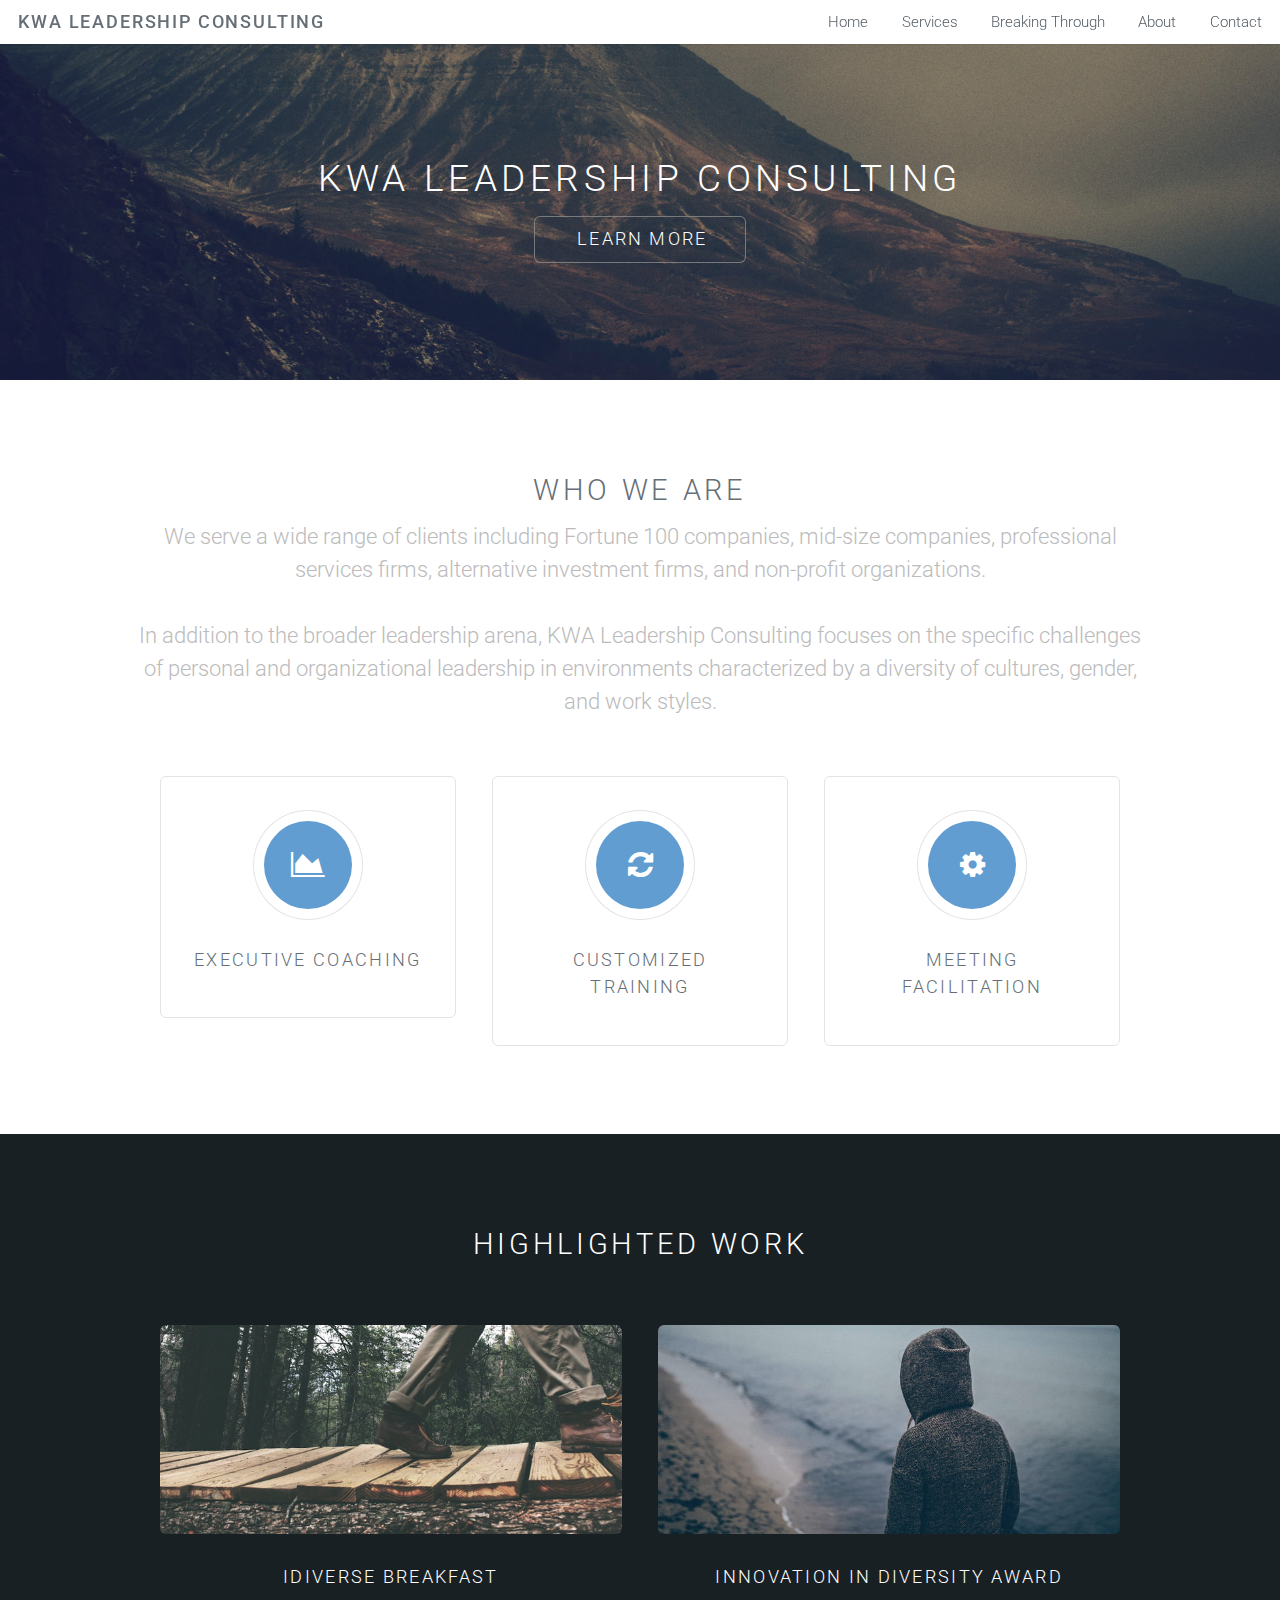
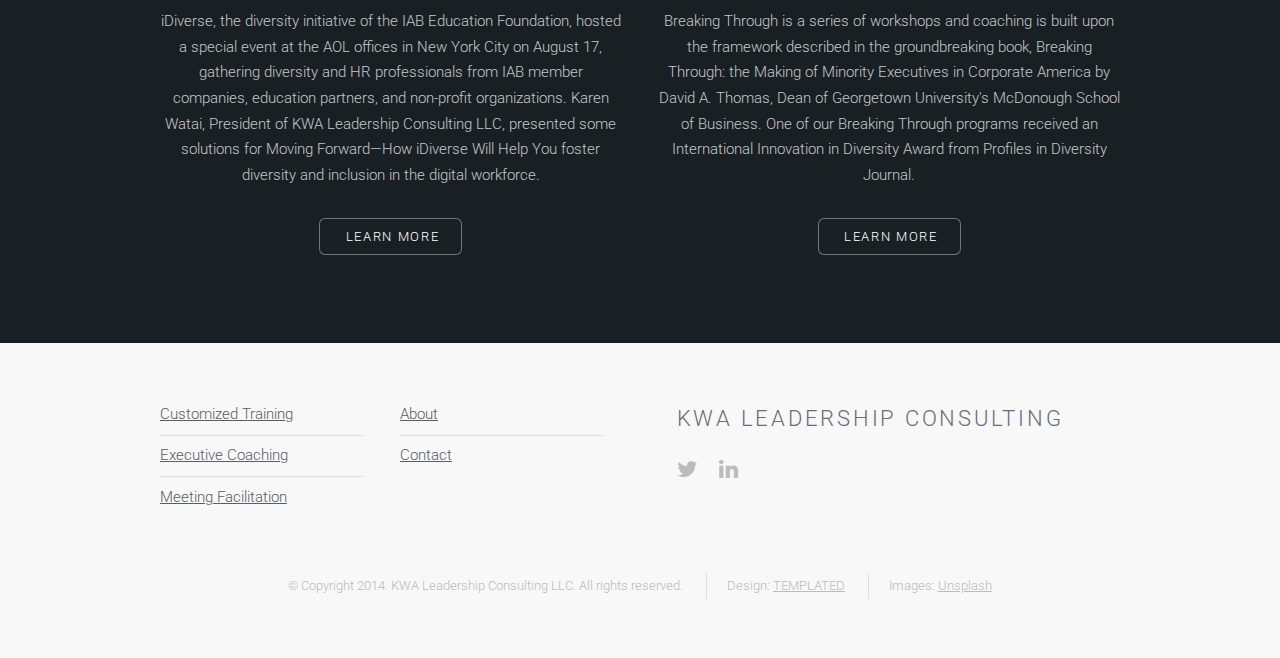
<file: index.html>
<!DOCTYPE HTML>
<!--
	Ion by TEMPLATED
	templated.co @templatedco
	Released for free under the Creative Commons Attribution 3.0 license (templated.co/license)
-->
<html>
	<head>
		<title>KWA Leadership Consulting</title>
		<meta http-equiv="content-type" content="text/html; charset=utf-8" />
		<meta name="description" content="" />
		<meta name="keywords" content="" />
		<!--[if lte IE 8]><script src="js/html5shiv.js"></script><![endif]-->
		<script src="js/jquery.min.js"></script>
		<script src="js/skel.min.js"></script>
		<script src="js/skel-layers.min.js"></script>
		<script src="js/init.js"></script>
		<noscript>
			<link rel="stylesheet" href="css/skel.css" />
			<link rel="stylesheet" href="css/style.css" />
			<link rel="stylesheet" href="css/style-xlarge.css" />
		</noscript>
		<link rel="shortcut icon" href="images/arrows.png"/>
	</head>
	<body id="top">

		<!-- Header -->
			<header id="header" class="skel-layers-fixed">
				<h1><a href="#">KWA Leadership Consulting</a></h1>
				<nav id="nav">
					<ul>
						<li><a href="index.html">Home</a></li>
						<li><a href="services.html">Services</a></li>
						<li><a href="breaking-through.html">Breaking Through</a></li>
						<li><a href="about.html">About</a></li>
						<li><a href="contact.html">Contact</a></li>
					</ul>
				</nav>
			</header>

		<!-- Banner -->
			<section id="banner">
				<div class="inner">
					<h2>KWA Leadership Consulting</h2>
					<ul class="actions">
						<li><a href="about.html" class="button big alt">Learn More</a></li>
					</ul>
				</div>
			</section>

		<!-- One -->
			<section id="one" class="wrapper style1">
				<header class="major">
					<h2>Who We Are</h2>
					<p class="width-80">We serve a wide range of clients including Fortune 100 companies, mid-size companies, professional services firms, alternative investment firms, and non-profit organizations.<br><br> In addition to the broader leadership arena, KWA Leadership Consulting focuses on the specific challenges of personal and organizational leadership in environments characterized by a diversity of cultures, gender, and work styles.</p>
				</header>
				<div class="container">
					<div class="row">
						<div class="4u">
							<section class="special box">
								<i class="icon fa-area-chart major"></i>
								<h3>Executive Coaching</h3>
							</section>
						</div>
						<div class="4u">
							<section class="special box">
								<i class="icon fa-refresh major"></i>
								<h3>Customized Training</h3>
							</section>
						</div>
						<div class="4u">
							<section class="special box">
								<i class="icon fa-cog major"></i>
								<h3>Meeting Facilitation</h3>
							</section>
						</div>
					</div>
				</div>
			</section>

		<!-- Two -->
			<section id="two" class="wrapper style2">
				<header class="major">
					<h2>Highlighted Work</h2>
					<!-- <p>Amet nisi nunc lorem accumsan</p> -->
				</header>
				<div class="container">
					<div class="row">
						<div class="6u">
							<section class="special">
								<a href="http://www.iab.com/events/idiverse-breakfast-2020-diverse-digital-workforce/" class="image fit"><img src="images/pic01.jpg" alt="" /></a>
								<h3>iDiverse Breakfast</h3>
								<p> iDiverse, the diversity initiative of the IAB Education Foundation, hosted a special event at the AOL offices in New York City on August 17, gathering diversity and HR professionals from IAB member companies, education partners, and non-profit organizations. Karen Watai, President of KWA Leadership Consulting LLC, presented some solutions for Moving Forward—How iDiverse Will Help You foster diversity and inclusion in the digital workforce.</p>
								<ul class="actions">
									<li><a href="http://www.iab.com/events/idiverse-breakfast-2020-diverse-digital-workforce/" class="button alt">Learn More</a></li>
								</ul>
							</section>
						</div>
						<div class="6u">
							<section class="special">
								<a href="#" class="image fit"><img src="images/pic02.jpg" alt="" /></a>
								<h3>Innovation in Diversity Award</h3>
								<p>Breaking Through is a series of workshops and coaching is built upon the framework described in the groundbreaking book, Breaking Through: the Making of Minority Executives in Corporate America by David A. Thomas, Dean of Georgetown University's McDonough School of Business. One of our Breaking Through programs received an International Innovation in Diversity Award from Profiles in Diversity Journal.</p>
								<ul class="actions">
									<li><a href="#" class="button alt">Learn More</a></li>
								</ul>
							</section>
						</div>
					</div>
				</div>
			</section>

		<!-- Footer -->
			<footer id="footer">
				<div class="container">
					<div class="row double">
						<div class="6u">
							<div class="row collapse-at-2">
								<div class="6u">
									<!-- <h3>Accumsan</h3> -->
									<ul class="alt">
										<li><a href="customized-training.html">Customized Training</a></li>
										<li><a href="executive-coaching.html">Executive Coaching</a></li>
										<li><a href="meeting-facilitation.html">Meeting Facilitation</a></li>
									</ul>
								</div>
								<div class="6u">
									<!-- <h3>Faucibus</h3> -->
									<ul class="alt">
										<li><a href="about.html">About</a></li>
										<li><a href="contact.html">Contact</a></li>
									</ul>
								</div>
							</div>
						</div>
						<div class="6u">
							<h2>KWA Leadership Consulting</h2>
							<!-- <p>Blandit nunc tempor lobortis nunc non. Mi accumsan. Justo aliquet massa adipiscing cubilia eu accumsan id. Arcu accumsan faucibus vis ultricies adipiscing ornare ut. Mi accumsan justo aliquet.</p> -->
							<ul class="icons">
								<li><a href="https://twitter.com/KarenWatai" class="icon fa-twitter"><span class="label">Twitter</span></a></li>
								<li><a href="https://www.linkedin.com/in/karen-j-watai-3baa235" class="icon fa-linkedin"><span class="label">LinkedIn</span></a></li>
								<!--<li><a href="#" class="icon fa-facebook"><span class="label">Facebook</span></a></li>
								<li><a href="#" class="icon fa-instagram"><span class="label">Instagram</span></a></li>
								<li><a href="#" class="icon fa-pinterest"><span class="label">Pinterest</span></a></li> -->
							</ul>
						</div>
					</div>
					<ul class="copyright">
						<li>&copy; Copyright 2014. KWA Leadership Consulting LLC.  All rights reserved.</li>
						<li>Design: <a href="http://templated.co">TEMPLATED</a></li>
						<li>Images: <a href="http://unsplash.com">Unsplash</a></li>
					</ul>
				</div>
			</footer>

	</body>
</html>
</file>
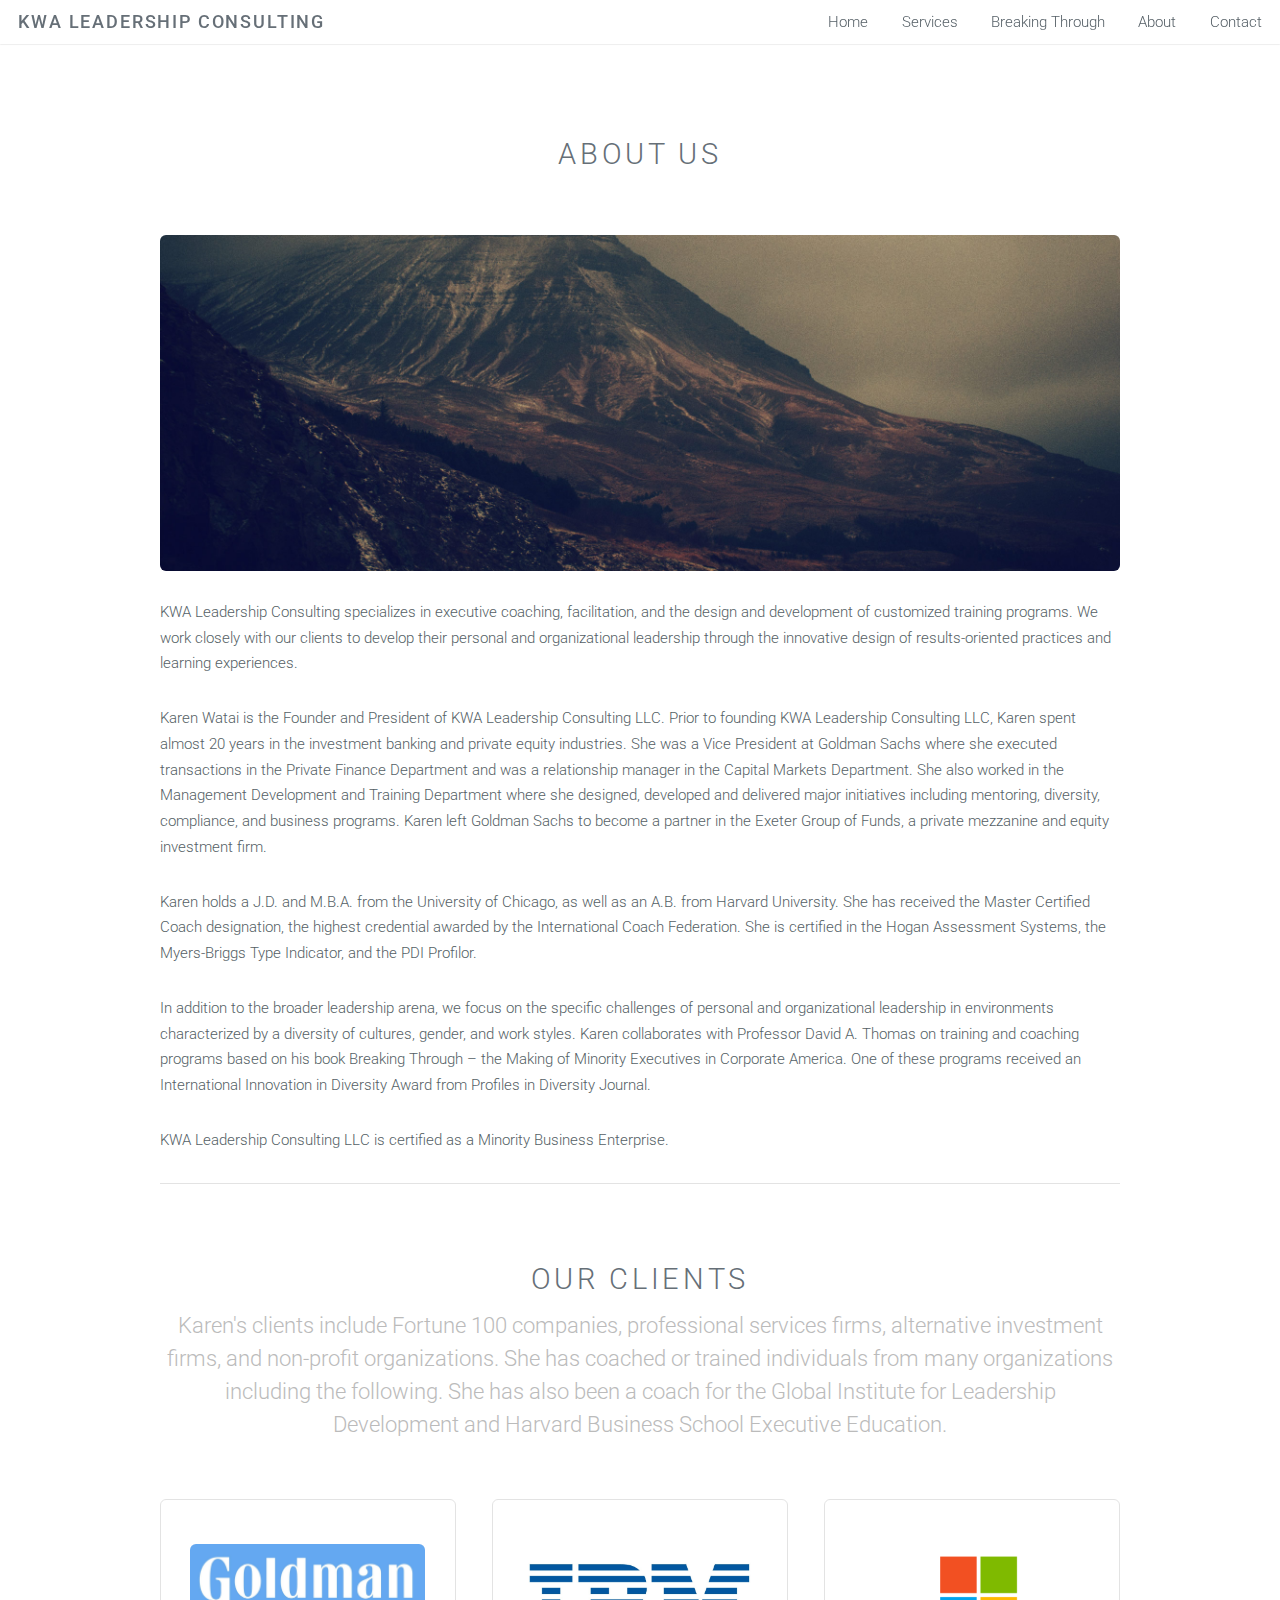
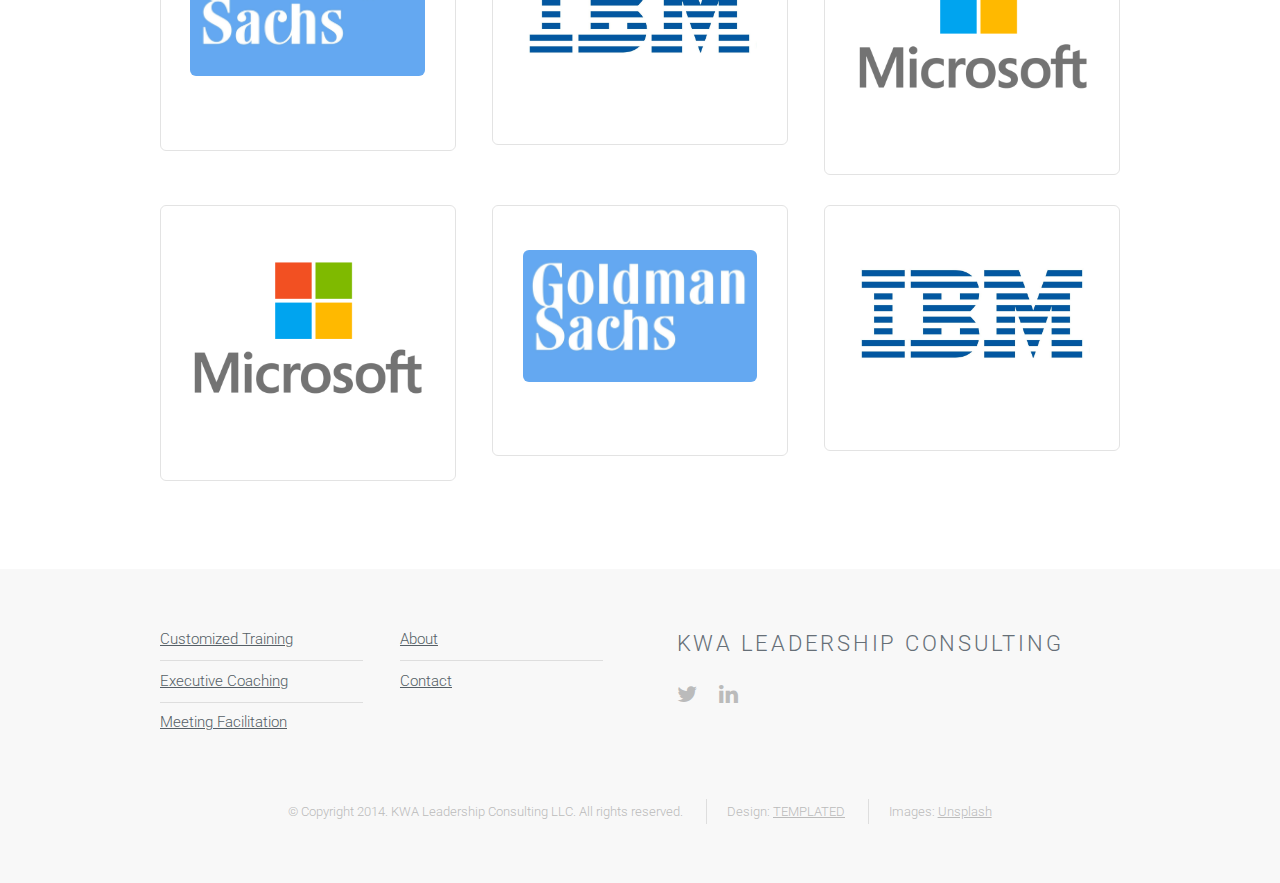
<file: about.html>
<!DOCTYPE HTML>
<!--
	Ion by TEMPLATED
	templated.co @templatedco
	Released for free under the Creative Commons Attribution 3.0 license (templated.co/license)
-->
<html>
	<head>
		<title>KWA Leadership Consulting</title>
		<meta http-equiv="content-type" content="text/html; charset=utf-8" />
		<meta name="description" content="" />
		<meta name="keywords" content="" />
		<!--[if lte IE 8]><script src="js/html5shiv.js"></script><![endif]-->
		<script src="js/jquery.min.js"></script>
		<script src="js/skel.min.js"></script>
		<script src="js/skel-layers.min.js"></script>
		<script src="js/init.js"></script>
		<noscript>
			<link rel="stylesheet" href="css/skel.css" />
			<link rel="stylesheet" href="css/style.css" />
			<link rel="stylesheet" href="css/style-xlarge.css" />
		</noscript>
		<link rel="shortcut icon" href="images/arrows.png"/>
	</head>
	<body id="top">

		<!-- Header -->
			<header id="header" class="skel-layers-fixed">
				<h1><a href="#">KWA Leadership Consulting</a></h1>
				<nav id="nav">
					<ul>
						<li><a href="index.html">Home</a></li>
						<li><a href="services.html">Services</a></li>
						<li><a href="breaking-through.html">Breaking Through</a></li>
						<li><a href="about.html">About</a></li>
						<li><a href="contact.html">Contact</a></li>
					</ul>
				</nav>
			</header>

		<!-- Main -->
			<section id="main" class="wrapper style1">
				<header class="major">
					<h2>About Us</h2>
					<!-- <p>Tempus adipiscing commodo ut aliquam blandit</p> -->
				</header>
				<div class="container">
					<section>
						<a href="#" class="image fit"><img src="images/banner.jpg" alt="" /></a>
						<p>KWA Leadership Consulting specializes in executive coaching, facilitation, and the design and development of customized training programs.  We work closely with our clients to develop their personal and organizational leadership through the innovative design of results-oriented practices and learning experiences. </p>

     				<p>Karen Watai is the Founder and President of KWA Leadership Consulting LLC.  Prior to founding KWA Leadership Consulting LLC, Karen spent almost 20 years in the investment banking and private equity industries.  She was a Vice President at Goldman Sachs where she executed transactions in the Private Finance Department and was a relationship manager in the Capital Markets Department.  She also worked in the Management Development and Training Department where she designed, developed and delivered major initiatives including mentoring, diversity, compliance, and business programs. Karen left Goldman Sachs to become a partner in the Exeter Group of Funds, a private mezzanine and equity investment firm. </p>

     				<p>Karen holds a J.D. and M.B.A. from the University of Chicago, as well as an A.B. from Harvard University.  She has received the Master Certified Coach designation, the highest credential awarded by the International Coach Federation.  She is certified in the Hogan Assessment Systems, the Myers-Briggs Type Indicator, and the PDI Profilor. </p>

     				<p>In addition to the broader leadership arena, we focus on the specific challenges of personal and organizational leadership in environments characterized by a diversity of cultures, gender, and work styles.  Karen collaborates with Professor David A. Thomas on training and coaching programs based on his book Breaking Through – the Making of Minority Executives in Corporate America.  One of these programs received an International Innovation in Diversity Award from Profiles in Diversity Journal. </p>

     				<p>KWA Leadership Consulting LLC is certified as a Minority Business Enterprise.</p>
					</section>


					<hr class="major" />
					<header class="major">
						<h2>Our Clients</h2>
						<p>Karen's clients include Fortune 100 companies, professional services firms, alternative investment firms, and non-profit organizations.  She has coached or trained individuals from many organizations including the following.  She has also been a coach for the Global Institute for Leadership Development and Harvard Business School Executive Education.   </p>
					</header>
					<div class="container">
						<div class="row">
							<div class="4u">
								<section class="special box">
									<a href="#" class="image fit"><img src="images/goldman.jpg" alt="" /></a>
								</section>
							</div>
							<div class="4u">
								<section class="special box">
									<a href="#" class="image fit"><img src="images/ibm.jpg" alt="" /></a>
								</section>
							</div>
							<div class="4u">
								<section class="special box">
									<a href="#" class="image fit"><img src="images/microsoft.png" alt="" /></a>
								</section>
							</div>
						</div>
						<div class="row">
							<div class="4u">
								<section class="special box">
									<a href="#" class="image fit"><img src="images/microsoft.png" alt="" /></a>
								</section>
							</div>
							<div class="4u">
								<section class="special box">
									<a href="#" class="image fit"><img src="images/goldman.jpg" alt="" /></a>
								</section>
							</div>
							<div class="4u">
								<section class="special box">
									<a href="#" class="image fit"><img src="images/ibm.jpg" alt="" /></a>
								</section>
							</div>
						</div>
					</div>

				</div>
			</section>

		<!-- Footer -->
			<footer id="footer">
				<div class="container">
					<div class="row double">
						<div class="6u">
							<div class="row collapse-at-2">
								<div class="6u">
									<!-- <h3>Accumsan</h3> -->
									<ul class="alt">
										<li><a href="customized-training.html">Customized Training</a></li>
										<li><a href="executive-coaching.html">Executive Coaching</a></li>
										<li><a href="meeting-facilitation.html">Meeting Facilitation</a></li>
									</ul>
								</div>
								<div class="6u">
									<!-- <h3>Faucibus</h3> -->
									<ul class="alt">
										<li><a href="about.html">About</a></li>
										<li><a href="contact.html">Contact</a></li>
									</ul>
								</div>
							</div>
						</div>
						<div class="6u">
							<h2>KWA Leadership Consulting</h2>
							<!-- <p>Blandit nunc tempor lobortis nunc non. Mi accumsan. Justo aliquet massa adipiscing cubilia eu accumsan id. Arcu accumsan faucibus vis ultricies adipiscing ornare ut. Mi accumsan justo aliquet.</p> -->
							<ul class="icons">
								<li><a href="https://twitter.com/KarenWatai" class="icon fa-twitter"><span class="label">Twitter</span></a></li>
								<li><a href="https://www.linkedin.com/in/karen-j-watai-3baa235" class="icon fa-linkedin"><span class="label">LinkedIn</span></a></li>
								<!--<li><a href="#" class="icon fa-facebook"><span class="label">Facebook</span></a></li>
								<li><a href="#" class="icon fa-instagram"><span class="label">Instagram</span></a></li>
								<li><a href="#" class="icon fa-pinterest"><span class="label">Pinterest</span></a></li> -->
							</ul>
						</div>
					</div>
					<ul class="copyright">
						<li>&copy; Copyright 2014. KWA Leadership Consulting LLC.  All rights reserved.</li>
						<li>Design: <a href="http://templated.co">TEMPLATED</a></li>
						<li>Images: <a href="http://unsplash.com">Unsplash</a></li>
					</ul>
				</div>
			</footer>

	</body>
</html>
</file>
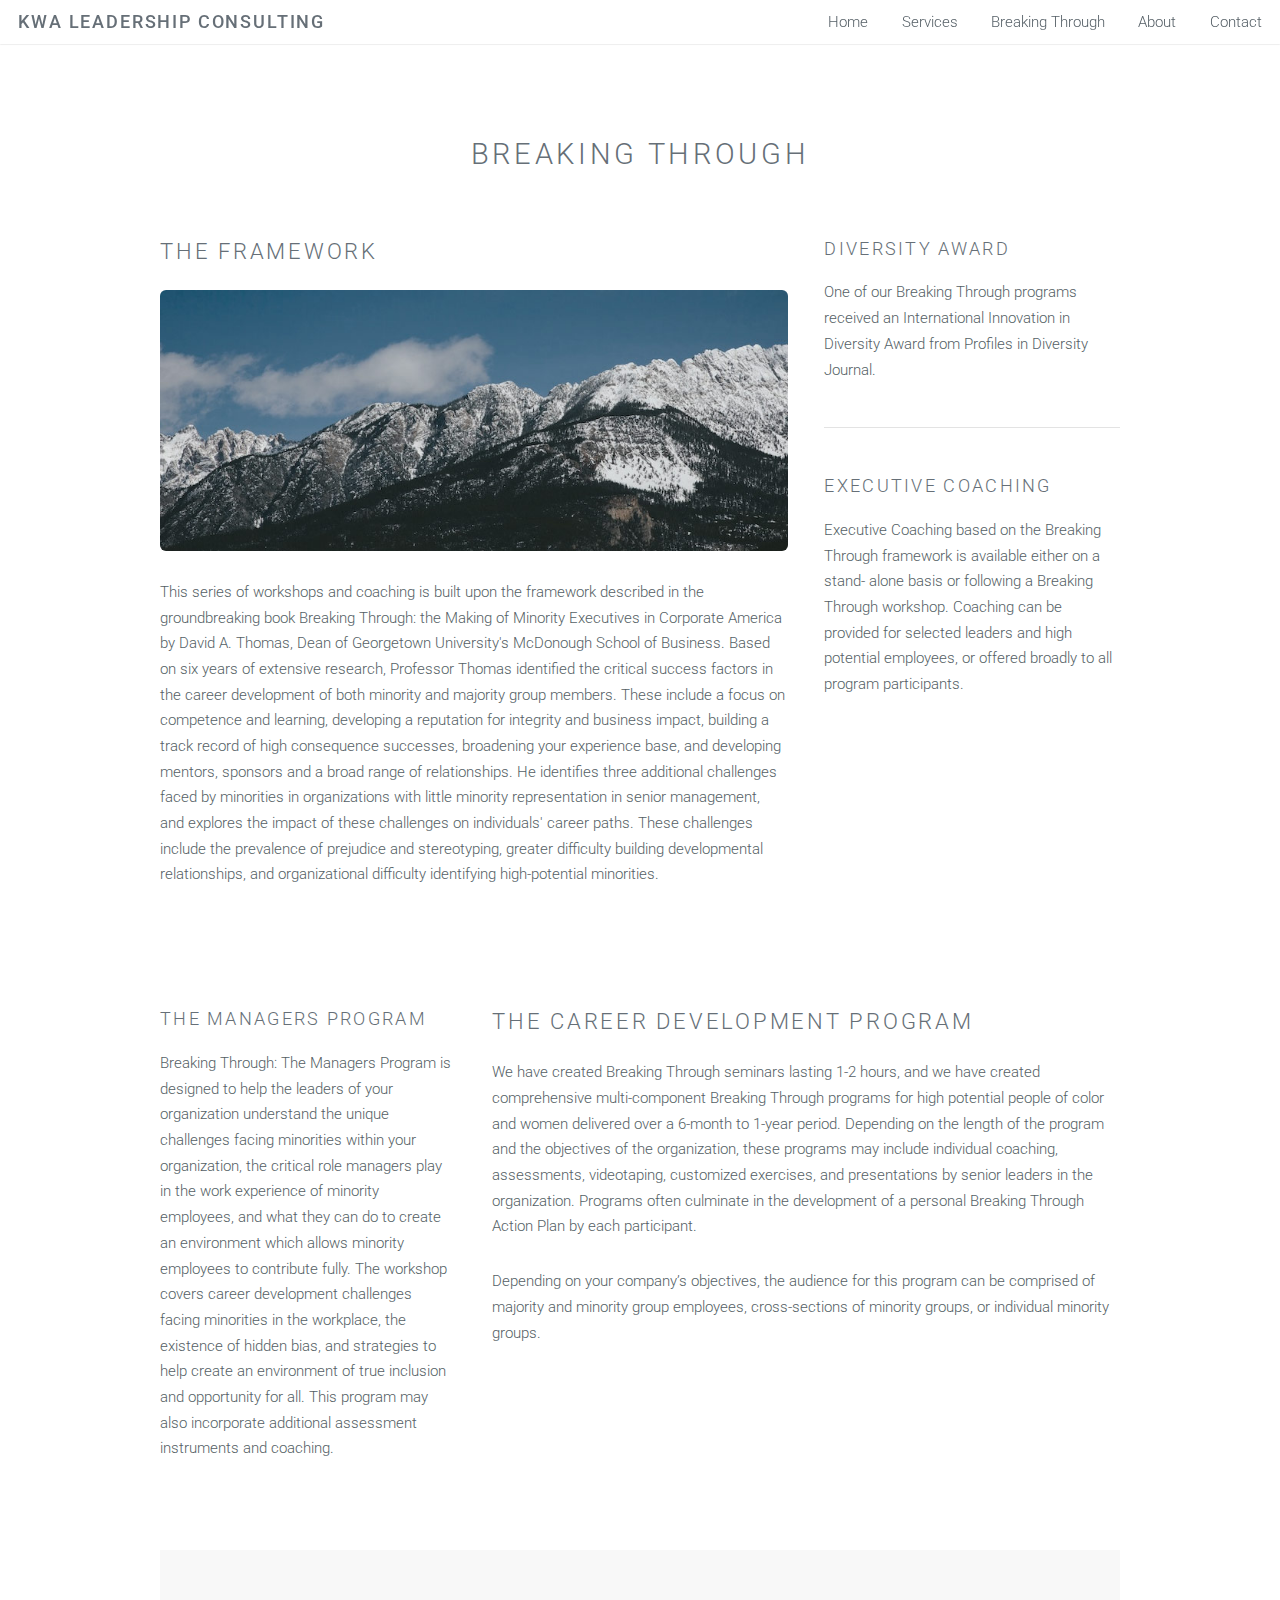
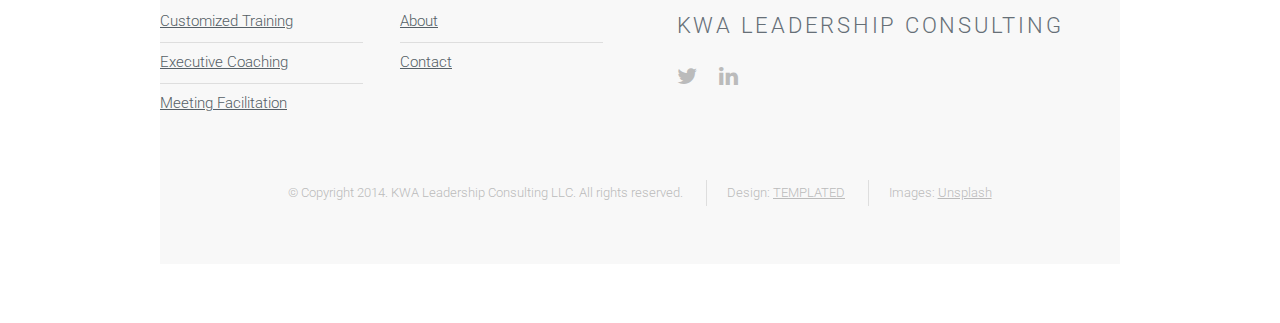
<file: breaking-through.html>
<!DOCTYPE HTML>
<!--
	Ion by TEMPLATED
	templated.co @templatedco
	Released for free under the Creative Commons Attribution 3.0 license (templated.co/license)
-->
<html>
	<head>
		<title>KWA Leadership Consulting</title>
		<meta http-equiv="content-type" content="text/html; charset=utf-8" />
		<meta name="description" content="" />
		<meta name="keywords" content="" />
		<!--[if lte IE 8]><script src="js/html5shiv.js"></script><![endif]-->
		<script src="js/jquery.min.js"></script>
		<script src="js/skel.min.js"></script>
		<script src="js/skel-layers.min.js"></script>
		<script src="js/init.js"></script>
		<noscript>
			<link rel="stylesheet" href="css/skel.css" />
			<link rel="stylesheet" href="css/style.css" />
			<link rel="stylesheet" href="css/style-xlarge.css" />
		</noscript>
		<link rel="shortcut icon" href="images/arrows.png"/>
	</head>
	<body id="top">

		<!-- Header -->
			<header id="header" class="skel-layers-fixed">
				<h1><a href="#">KWA Leadership Consulting</a></h1>
				<nav id="nav">
					<ul>
						<li><a href="index.html">Home</a></li>
						<li><a href="services.html">Services</a></li>
						<li><a href="breaking-through.html">Breaking Through</a></li>
						<li><a href="about.html">About</a></li>
						<li><a href="contact.html">Contact</a></li>
					</ul>
				</nav>
			</header>

		<!-- Main -->
			<section id="main" class="wrapper style1">
				<header class="major">
					<h2>Breaking Through</h2>
					<!-- <p>Tempus adipiscing commodo ut aliquam blandit</p> -->
				</header>
				<div class="container">
					<div class="row">
						<div class="8u">
							<section>
								<h2>The Framework</h2>
								<a href="#" class="image fit"><img src="images/pic03.jpg" alt="" /></a>
								<p>This series of workshops and coaching is built upon the framework described in the groundbreaking book Breaking Through: the Making of Minority Executives in Corporate America by David A. Thomas, Dean of Georgetown University's McDonough School of Business.   Based on six years of extensive research, Professor Thomas identified the critical success factors in the career development of both minority and majority group members.   These include a focus on competence and learning, developing a reputation for integrity and business impact, building a track record of high consequence successes, broadening your experience base, and developing mentors, sponsors and a broad range of relationships.   He identifies three additional challenges faced by minorities in organizations with little minority representation in senior management, and explores the impact of these challenges on individuals' career paths.  These challenges include the prevalence of prejudice and stereotyping, greater difficulty building developmental relationships, and organizational difficulty identifying high-potential minorities.</p>
							</section>
						</div>
						<div class="4u">
							<section>
								<h3>Diversity Award</h3>
								<p>One of our Breaking Through programs received an International Innovation in Diversity Award from Profiles in Diversity Journal.</p>
							</section>
							<hr />
							<section>
								<h3>Executive Coaching</h3>
								<p>Executive Coaching based on the Breaking Through framework is available either on a stand- alone basis or following a Breaking Through workshop.   Coaching can be provided for selected leaders and high potential employees, or offered broadly to all program participants.</p>
							</section>
						</div>
					</div>
      <section id="main" class="wrapper style1">
        <div class="container">
          <div class="row">
            <div class="4u">
              <section>
                <h3>The Managers Program</h3>
                <p>Breaking Through: The Managers Program is designed to help the leaders of your organization understand the unique challenges facing minorities within your organization, the critical role managers play in the work experience of minority employees, and what they can do to create an environment which allows minority employees to contribute fully.   The workshop covers career development challenges facing minorities in the workplace, the existence of hidden bias, and strategies to help create an environment of true inclusion and opportunity for all. This program may also incorporate additional assessment instruments and coaching.</p>
              </section>
            </div>
            <div class="8u skel-cell-important">
              <section>
                <h2>The Career Development Program</h2>
                <p>We have created Breaking Through seminars lasting 1-2 hours, and we have created comprehensive multi-component Breaking Through programs for high potential people of color and women delivered over a 6-month to 1-year period.  Depending on the length of the program and the objectives of the organization, these programs may include individual coaching, assessments, videotaping, customized exercises, and presentations by senior leaders in the organization. Programs often culminate in the development of a personal Breaking Through Action Plan by each participant. </p>

								<p>Depending on your company’s objectives, the audience for this program can be comprised of majority and minority group employees, cross-sections of minority groups, or individual minority groups.</p>
              </section>
            </div>
          </div>
        </div>
      </section>

		<!-- Footer -->
			<footer id="footer">
				<div class="container">
					<div class="row double">
						<div class="6u">
							<div class="row collapse-at-2">
								<div class="6u">
									<!-- <h3>Accumsan</h3> -->
									<ul class="alt">
										<li><a href="customized-training.html">Customized Training</a></li>
										<li><a href="executive-coaching.html">Executive Coaching</a></li>
										<li><a href="meeting-facilitation.html">Meeting Facilitation</a></li>
									</ul>
								</div>
								<div class="6u">
									<!-- <h3>Faucibus</h3> -->
									<ul class="alt">
										<li><a href="about.html">About</a></li>
										<li><a href="contact.html">Contact</a></li>
									</ul>
								</div>
							</div>
						</div>
						<div class="6u">
							<h2>KWA Leadership Consulting</h2>
							<!-- <p>Blandit nunc tempor lobortis nunc non. Mi accumsan. Justo aliquet massa adipiscing cubilia eu accumsan id. Arcu accumsan faucibus vis ultricies adipiscing ornare ut. Mi accumsan justo aliquet.</p> -->
							<ul class="icons">
								<li><a href="https://twitter.com/KarenWatai" class="icon fa-twitter"><span class="label">Twitter</span></a></li>
								<li><a href="https://www.linkedin.com/in/karen-j-watai-3baa235" class="icon fa-linkedin"><span class="label">LinkedIn</span></a></li>
								<!--<li><a href="#" class="icon fa-facebook"><span class="label">Facebook</span></a></li>
								<li><a href="#" class="icon fa-instagram"><span class="label">Instagram</span></a></li>
								<li><a href="#" class="icon fa-pinterest"><span class="label">Pinterest</span></a></li> -->
							</ul>
						</div>
					</div>
					<ul class="copyright">
						<li>&copy; Copyright 2014. KWA Leadership Consulting LLC.  All rights reserved.</li>
						<li>Design: <a href="http://templated.co">TEMPLATED</a></li>
						<li>Images: <a href="http://unsplash.com">Unsplash</a></li>
					</ul>
				</div>
			</footer>

	</body>
</html>
</file>
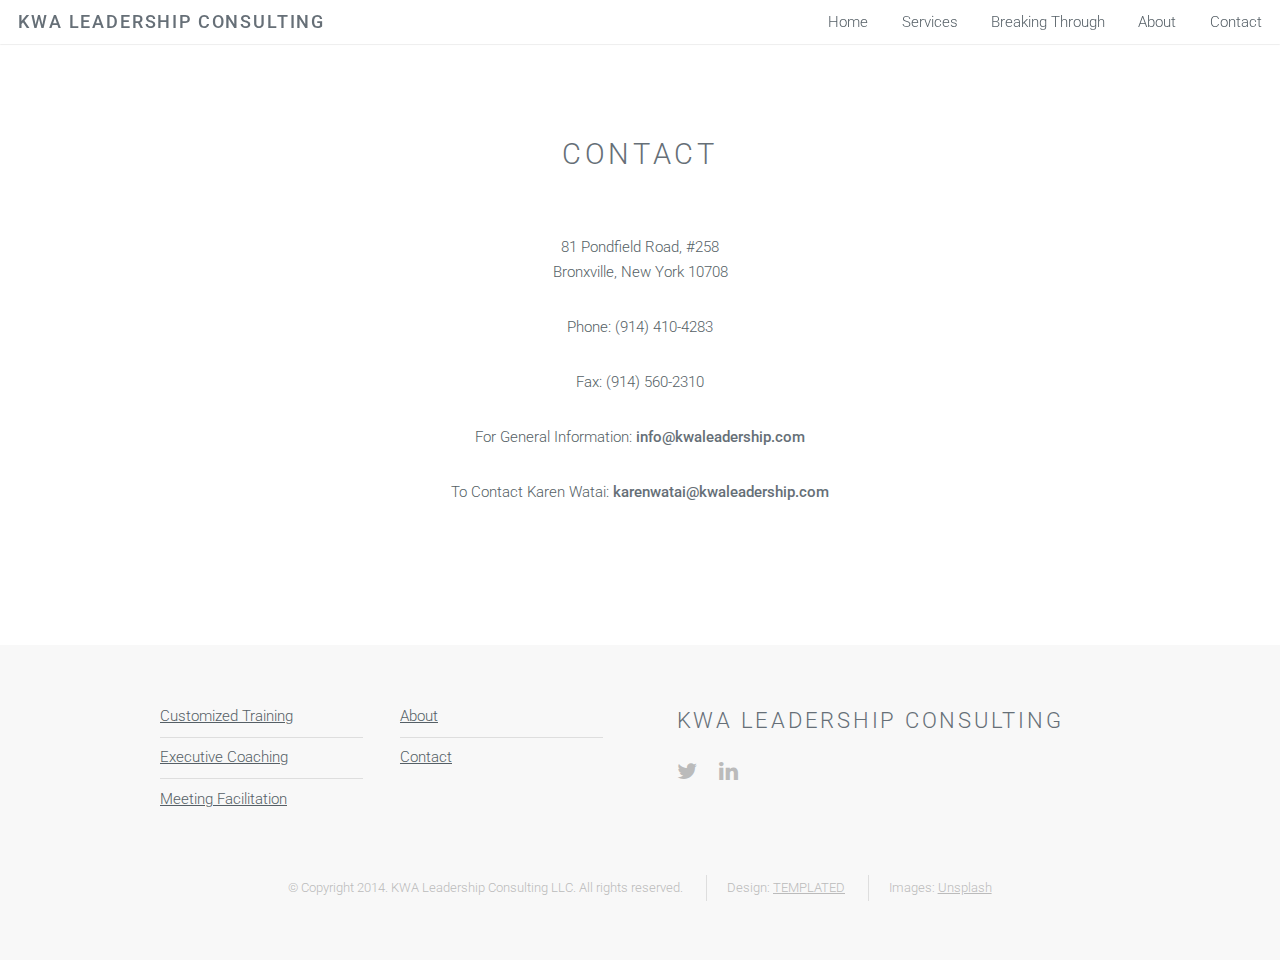
<file: contact.html>
<!DOCTYPE HTML>
<!--
  Ion by TEMPLATED
  templated.co @templatedco
  Released for free under the Creative Commons Attribution 3.0 license (templated.co/license)
-->
<html>
  <head>
    <title>KWA Leadership Consulting</title>
    <meta http-equiv="content-type" content="text/html; charset=utf-8" />
    <meta name="description" content="" />
    <meta name="keywords" content="" />
    <!--[if lte IE 8]><script src="js/html5shiv.js"></script><![endif]-->
    <script src="js/jquery.min.js"></script>
    <script src="js/skel.min.js"></script>
    <script src="js/skel-layers.min.js"></script>
    <script src="js/init.js"></script>
    <noscript>
      <link rel="stylesheet" href="css/skel.css" />
      <link rel="stylesheet" href="css/style.css" />
      <link rel="stylesheet" href="css/style-xlarge.css" />
    </noscript>
    <link rel="shortcut icon" href="images/arrows.png"/>
  </head>
  <body id="top">

    <!-- Header -->
      <header id="header" class="skel-layers-fixed">
        <h1><a href="#">KWA Leadership Consulting</a></h1>
        <nav id="nav">
          <ul>
            <li><a href="index.html">Home</a></li>
            <li><a href="services.html">Services</a></li>
            <li><a href="breaking-through.html">Breaking Through</a></li>
            <li><a href="about.html">About</a></li>
            <li><a href="contact.html">Contact</a></li>
          </ul>
        </nav>
      </header>

    <!-- Main -->
      <section id="main" class="wrapper style1">
        <header class="major">
          <h2>Contact</h2>
        </header>
        <div class="container">
          <section>
            <div class="center">
              <p>81 Pondfield Road, #258<br>
              Bronxville, New York  10708</p>

              <p>Phone: (914) 410-4283</p>

              <p>Fax: (914) 560-2310</p>

              <p>For General Information: <strong>info@kwaleadership.com</strong></p>

              <p>To Contact Karen Watai: <strong>karenwatai@kwaleadership.com</strong></p>
            </div>
          </section>
          <br><br>
        </div>
      </section>

    <!-- Footer -->
      <footer id="footer">
        <div class="container">
          <div class="row double">
            <div class="6u">
              <div class="row collapse-at-2">
                <div class="6u">
                  <!-- <h3>Accumsan</h3> -->
                  <ul class="alt">
                    <li><a href="customized-training.html">Customized Training</a></li>
                    <li><a href="executive-coaching.html">Executive Coaching</a></li>
                    <li><a href="meeting-facilitation.html">Meeting Facilitation</a></li>
                  </ul>
                </div>
                <div class="6u">
                  <!-- <h3>Faucibus</h3> -->
                  <ul class="alt">
                    <li><a href="about.html">About</a></li>
                    <li><a href="contact.html">Contact</a></li>
                  </ul>
                </div>
              </div>
            </div>
            <div class="6u">
              <h2>KWA Leadership Consulting</h2>
              <!-- <p>Blandit nunc tempor lobortis nunc non. Mi accumsan. Justo aliquet massa adipiscing cubilia eu accumsan id. Arcu accumsan faucibus vis ultricies adipiscing ornare ut. Mi accumsan justo aliquet.</p> -->
              <ul class="icons">
                <li><a href="https://twitter.com/KarenWatai" class="icon fa-twitter"><span class="label">Twitter</span></a></li>
                <li><a href="https://www.linkedin.com/in/karen-j-watai-3baa235" class="icon fa-linkedin"><span class="label">LinkedIn</span></a></li>
                <!--<li><a href="#" class="icon fa-facebook"><span class="label">Facebook</span></a></li>
                <li><a href="#" class="icon fa-instagram"><span class="label">Instagram</span></a></li>
                <li><a href="#" class="icon fa-pinterest"><span class="label">Pinterest</span></a></li> -->
              </ul>
            </div>
          </div>
          <ul class="copyright">
            <li>&copy; Copyright 2014. KWA Leadership Consulting LLC.  All rights reserved.</li>
            <li>Design: <a href="http://templated.co">TEMPLATED</a></li>
            <li>Images: <a href="http://unsplash.com">Unsplash</a></li>
          </ul>
        </div>
      </footer>

  </body>
</html>
</file>
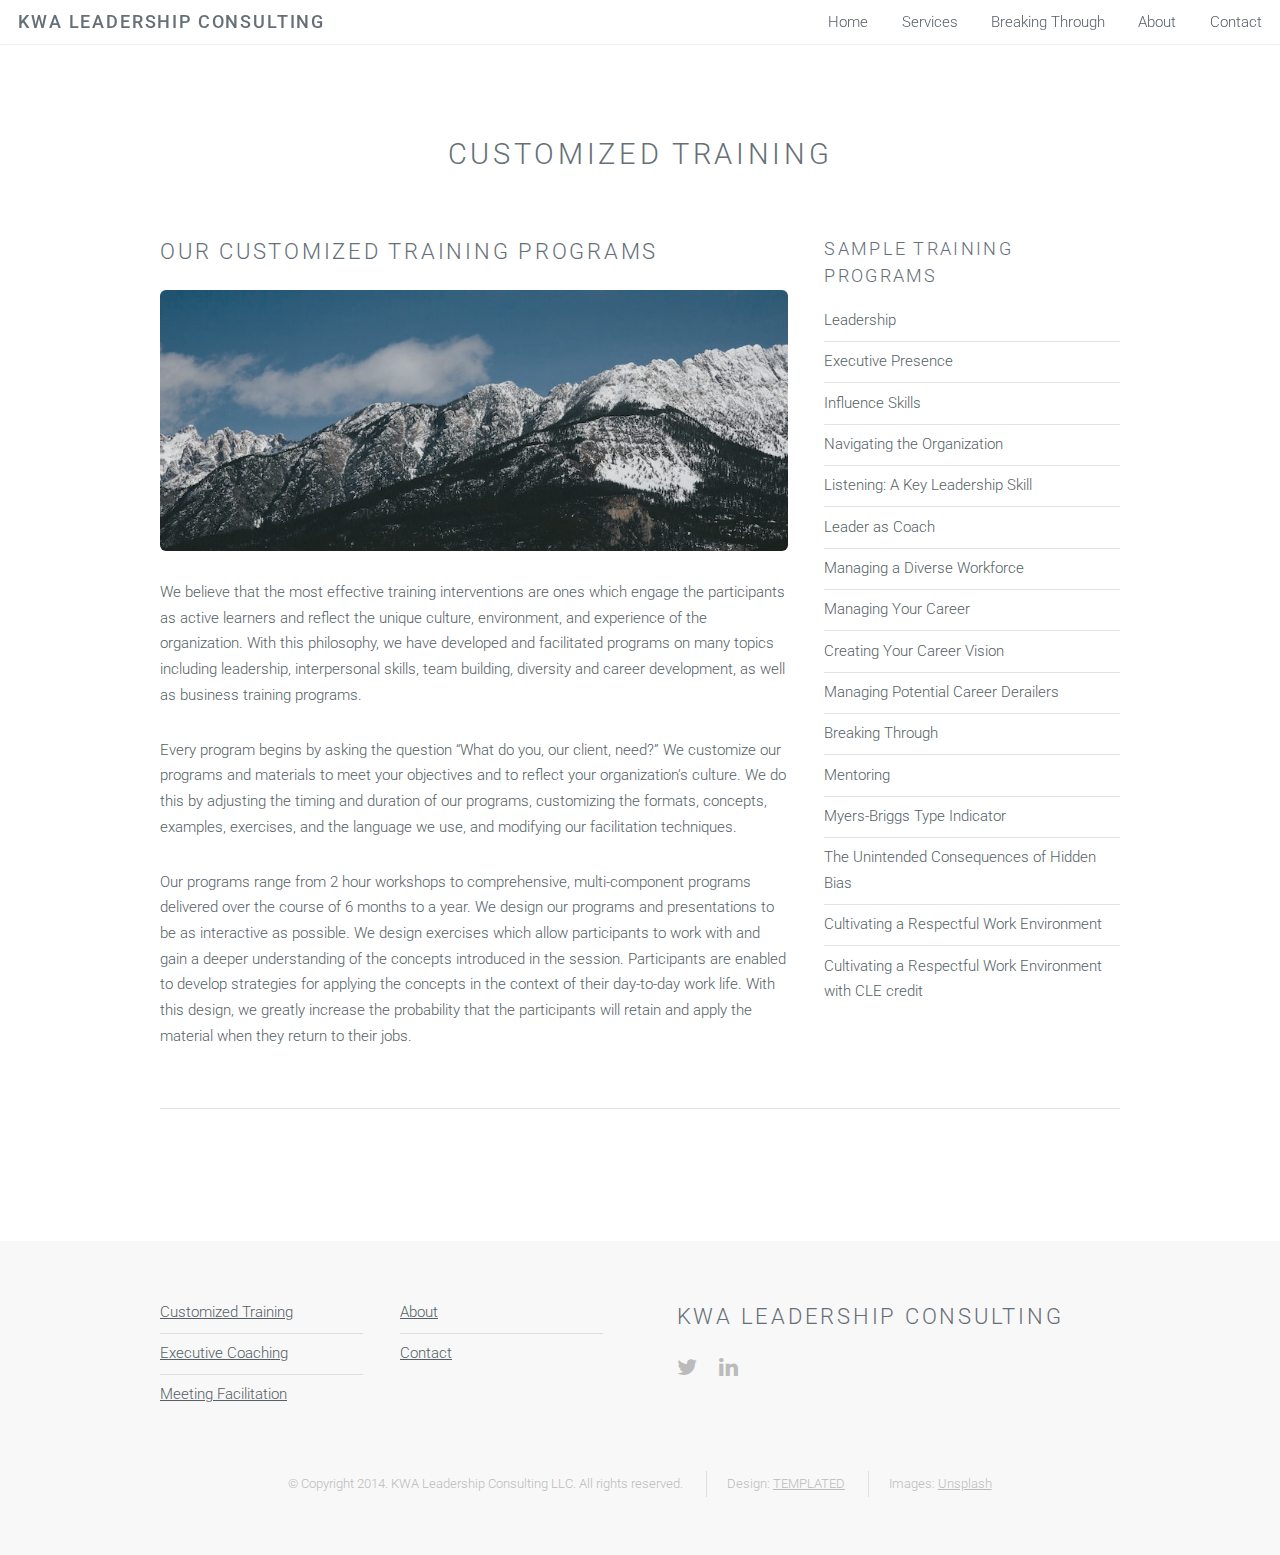
<file: customized-training.html>
<!DOCTYPE HTML>
<!--
  Ion by TEMPLATED
  templated.co @templatedco
  Released for free under the Creative Commons Attribution 3.0 license (templated.co/license)
-->
<html>
  <head>
    <title>KWA Leadership Consulting</title>
    <meta http-equiv="content-type" content="text/html; charset=utf-8" />
    <meta name="description" content="" />
    <meta name="keywords" content="" />
    <!--[if lte IE 8]><script src="js/html5shiv.js"></script><![endif]-->
    <script src="js/jquery.min.js"></script>
    <script src="js/skel.min.js"></script>
    <script src="js/skel-layers.min.js"></script>
    <script src="js/init.js"></script>
    <noscript>
      <link rel="stylesheet" href="css/skel.css" />
      <link rel="stylesheet" href="css/style.css" />
      <link rel="stylesheet" href="css/style-xlarge.css" />
    </noscript>
    <link rel="shortcut icon" href="images/arrows.png"/>
  </head>
  <body id="top">

    <!-- Header -->
      <header id="header" class="skel-layers-fixed">
        <h1><a href="#">KWA Leadership Consulting</a></h1>
        <nav id="nav">
          <ul>
            <li><a href="index.html">Home</a></li>
            <li><a href="services.html">Services</a></li>
            <li><a href="breaking-through.html">Breaking Through</a></li>
            <li><a href="about.html">About</a></li>
            <li><a href="contact.html">Contact</a></li>
          </ul>
        </nav>
      </header>

    <!-- Main -->
      <section id="main" class="wrapper style1">
        <header class="major">
          <h2>Customized Training</h2>
          <!-- <p>Tempus adipiscing commodo ut aliquam blandit</p> -->
        </header>
        <div class="container">
          <div class="row">
            <div class="8u">
              <section>
                <h2>Our Customized Training Programs</h2>
                <a href="#" class="image fit"><img src="images/pic03.jpg" alt="" /></a>
                <p>We believe that the most effective training interventions are ones which engage the participants as active learners and reflect the unique culture, environment, and experience of the organization.  With this philosophy, we have developed and facilitated programs on many topics including leadership, interpersonal skills, team building, diversity and career development, as well as business training programs.  </p>

                <p>Every program begins by asking the question “What do you, our client, need?”  We customize our programs and materials to meet your objectives and to reflect your organization’s culture.  We do this by adjusting the timing and duration of our programs, customizing the formats, concepts, examples, exercises, and the language we use, and modifying our facilitation techniques.  </p>

                <p>Our programs range from 2 hour workshops to comprehensive, multi-component programs delivered over the course of 6 months to a year. We design our programs and presentations to be as interactive as possible.  We design exercises which allow participants to work with and gain a deeper understanding of the concepts introduced in the session.  Participants are enabled to develop strategies for applying the concepts in the context of their day-to-day work life.  With this design, we greatly increase the probability that the participants will retain and apply the material when they return to their jobs. </p>
              </section>
            </div>
            <div class="4u">
              <section>
                <h3>Sample Training Programs</h3>
                <ul class="alt">
                  <li>Leadership</li>
                  <li>Executive Presence</li>
                  <li>Influence Skills</li>
                  <li>Navigating the Organization</li>
                  <li>Listening: A Key Leadership Skill</li>
                  <li>Leader as Coach</li>
                  <li>Managing a Diverse Workforce</li>
                  <li>Managing Your Career</li>
                  <li>Creating Your Career Vision</li>
                  <li>Managing Potential Career Derailers</li>
                  <li>Breaking Through</li>
                  <li>Mentoring</li>
                  <li>Myers-Briggs Type Indicator</li>
                  <li>The Unintended Consequences of Hidden Bias</li>
                  <li>Cultivating a Respectful Work Environment</li>
                  <li>Cultivating a Respectful Work Environment with CLE credit</li>
                </ul>
              </section>
            </div>
          </div>
          <hr class="major" />
        </div>
      </section>

    <!-- Footer -->
      <footer id="footer">
        <div class="container">
          <div class="row double">
            <div class="6u">
              <div class="row collapse-at-2">
                <div class="6u">
                  <!-- <h3>Accumsan</h3> -->
                  <ul class="alt">
                    <li><a href="customized-training.html">Customized Training</a></li>
                    <li><a href="executive-coaching.html">Executive Coaching</a></li>
                    <li><a href="meeting-facilitation.html">Meeting Facilitation</a></li>
                  </ul>
                </div>
                <div class="6u">
                  <!-- <h3>Faucibus</h3> -->
                  <ul class="alt">
                    <li><a href="about.html">About</a></li>
                    <li><a href="contact.html">Contact</a></li>
                  </ul>
                </div>
              </div>
            </div>
            <div class="6u">
              <h2>KWA Leadership Consulting</h2>
              <!-- <p>Blandit nunc tempor lobortis nunc non. Mi accumsan. Justo aliquet massa adipiscing cubilia eu accumsan id. Arcu accumsan faucibus vis ultricies adipiscing ornare ut. Mi accumsan justo aliquet.</p> -->
              <ul class="icons">
                <li><a href="https://twitter.com/KarenWatai" class="icon fa-twitter"><span class="label">Twitter</span></a></li>
                <li><a href="https://www.linkedin.com/in/karen-j-watai-3baa235" class="icon fa-linkedin"><span class="label">LinkedIn</span></a></li>
                <!--<li><a href="#" class="icon fa-facebook"><span class="label">Facebook</span></a></li>
                <li><a href="#" class="icon fa-instagram"><span class="label">Instagram</span></a></li>
                <li><a href="#" class="icon fa-pinterest"><span class="label">Pinterest</span></a></li> -->
              </ul>
            </div>
          </div>
          <ul class="copyright">
            <li>&copy; Copyright 2014. KWA Leadership Consulting LLC.  All rights reserved.</li>
            <li>Design: <a href="http://templated.co">TEMPLATED</a></li>
            <li>Images: <a href="http://unsplash.com">Unsplash</a></li>
          </ul>
        </div>
      </footer>

  </body>
</html>
</file>
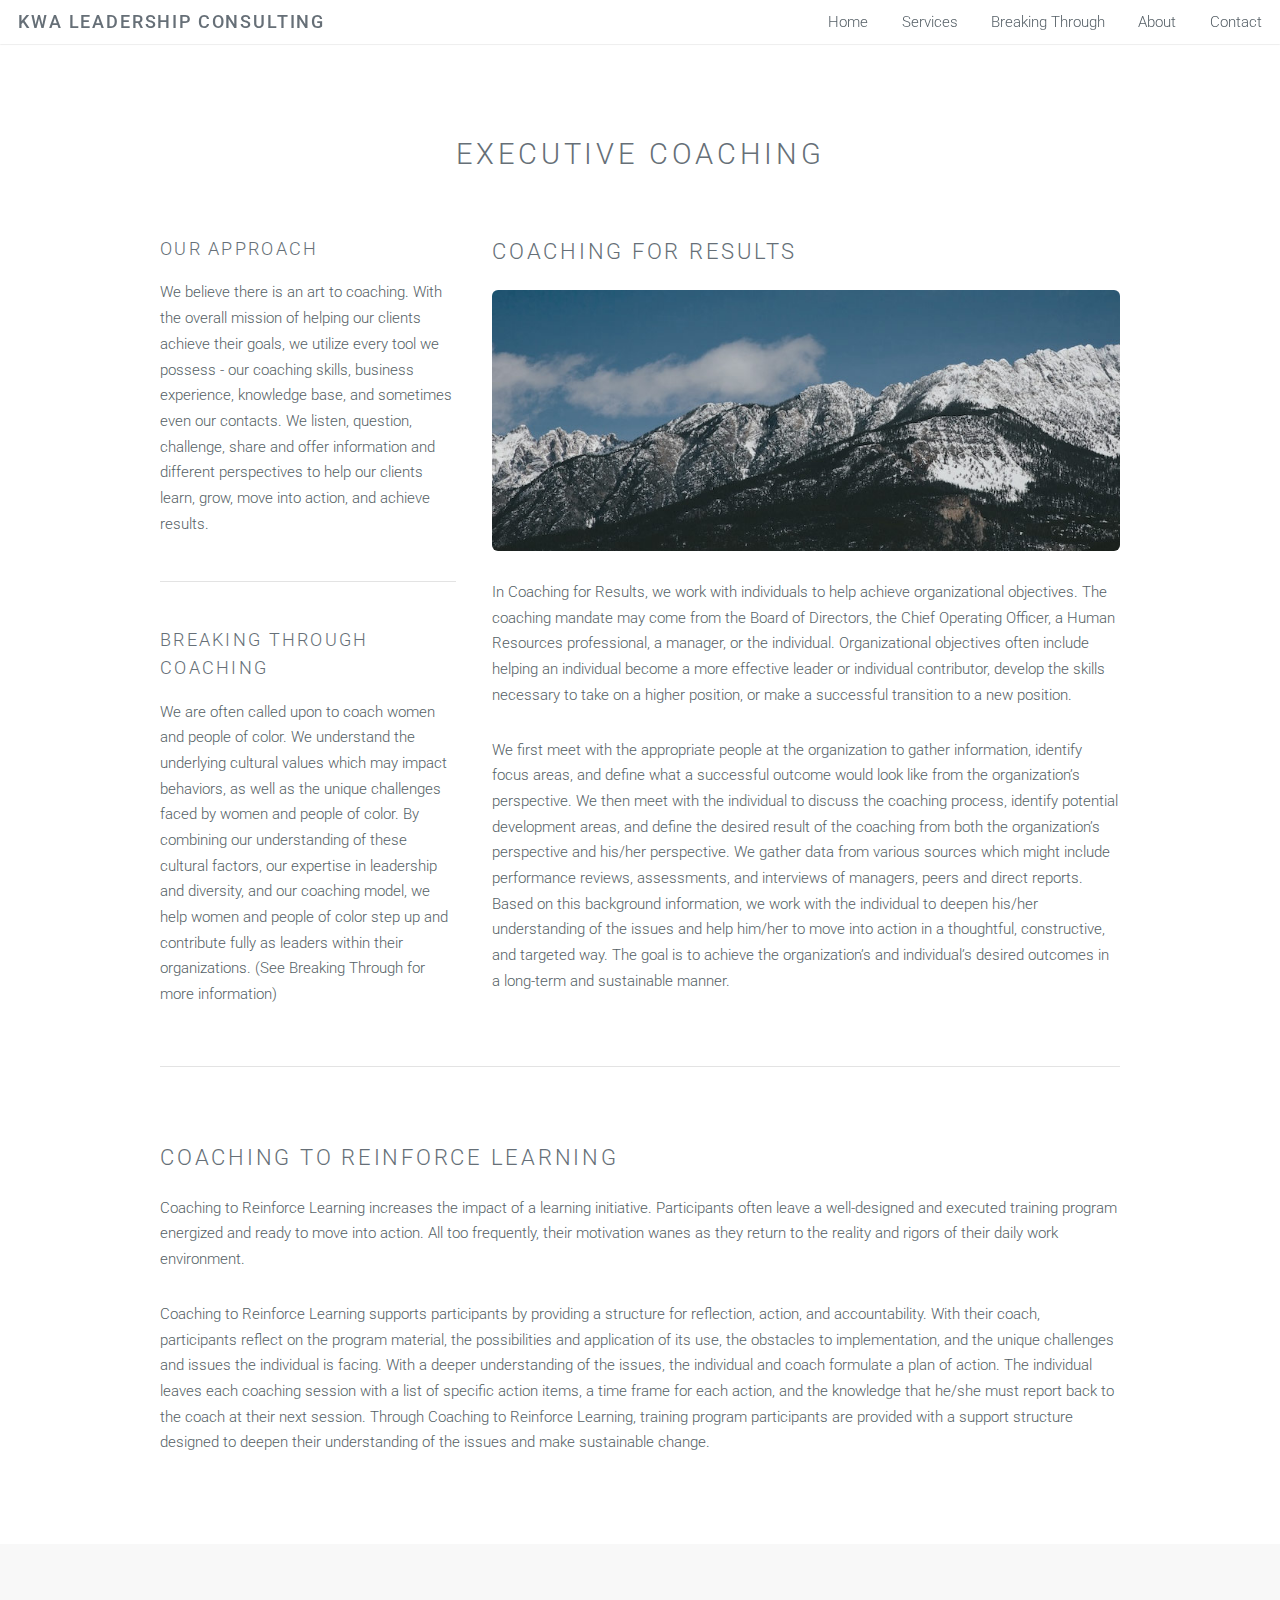
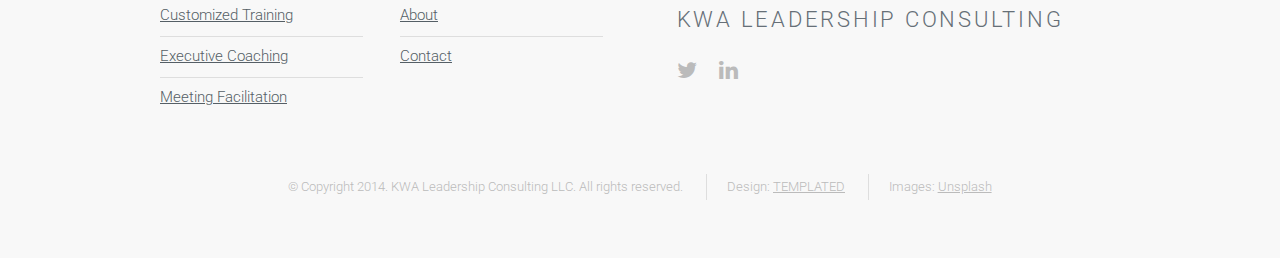
<file: executive-coaching.html>
<!DOCTYPE HTML>
<!--
  Ion by TEMPLATED
  templated.co @templatedco
  Released for free under the Creative Commons Attribution 3.0 license (templated.co/license)
-->
<html>
  <head>
    <title>KWA Leadership Consulting</title>
    <meta http-equiv="content-type" content="text/html; charset=utf-8" />
    <meta name="description" content="" />
    <meta name="keywords" content="" />
    <!--[if lte IE 8]><script src="js/html5shiv.js"></script><![endif]-->
    <script src="js/jquery.min.js"></script>
    <script src="js/skel.min.js"></script>
    <script src="js/skel-layers.min.js"></script>
    <script src="js/init.js"></script>
    <noscript>
      <link rel="stylesheet" href="css/skel.css" />
      <link rel="stylesheet" href="css/style.css" />
      <link rel="stylesheet" href="css/style-xlarge.css" />
    </noscript>
    <link rel="shortcut icon" href="images/arrows.png"/>
  </head>
  <body id="top">

    <!-- Header -->
      <header id="header" class="skel-layers-fixed">
        <h1><a href="#">KWA Leadership Consulting</a></h1>
        <nav id="nav">
          <ul>
            <li><a href="index.html">Home</a></li>
            <li><a href="services.html">Services</a></li>
            <li><a href="breaking-through.html">Breaking Through</a></li>
            <li><a href="about.html">About</a></li>
            <li><a href="contact.html">Contact</a></li>
          </ul>
        </nav>
      </header>

    <!-- Main -->
      <section id="main" class="wrapper style1">
        <header class="major">
          <h2>Executive Coaching</h2>
          <!-- <p>Tempus adipiscing commodo ut aliquam blandit</p> -->
        </header>
        <div class="container">
          <div class="row">
            <div class="4u">
              <section>
                <h3>Our Approach</h3>
                <p>We believe there is an art to coaching.  With the overall mission of helping our clients achieve their goals, we utilize every tool we possess - our coaching skills, business experience, knowledge base, and sometimes even our contacts.  We listen, question, challenge, share and offer information and different perspectives to help our clients learn, grow, move into action, and achieve results.</p>
              </section>
              <hr />
              <section>
                <h3>Breaking Through Coaching</h3>
                <p>We are often called upon to coach women and people of color.  We understand the underlying cultural values which may impact behaviors, as well as the unique challenges faced by women and people of color.  By combining our understanding of these cultural factors, our expertise in leadership and diversity, and our coaching model, we help women and people of color step up and contribute fully as leaders within their organizations.  (See Breaking Through for more information)</p>
              </section>
            </div>
            <div class="8u skel-cell-important">
              <section>
                <h2>Coaching for Results</h2>
                <a href="#" class="image fit"><img src="images/pic03.jpg" alt="" /></a>
                <p>In Coaching for Results, we work with individuals to help achieve organizational objectives.  The coaching mandate may come from the Board of Directors, the Chief Operating Officer, a Human Resources professional, a manager, or the individual.  Organizational objectives often include helping an individual become a more effective leader or individual contributor, develop the skills necessary to take on a higher position, or make a successful transition to a new position.</p>

                <p>We first meet with the appropriate people at the organization to gather information, identify focus areas, and define what a successful outcome would look like from the organization’s perspective.  We then meet with the individual to discuss the coaching process, identify potential development areas, and define the desired result of the coaching from both the organization’s perspective and his/her perspective.  We gather data from various sources which might include performance reviews, assessments, and interviews of managers, peers and direct reports.  Based on this background information, we work with the individual to deepen his/her understanding of the issues and help him/her to move into action in a thoughtful, constructive, and targeted way.  The goal is to achieve the organization’s and individual’s desired outcomes in a long-term and sustainable manner.</p>
              </section>
            </div>
          </div>
          <hr class="major" />
          <div class="row">
            <!-- <div class="8u skel-cell-important"> -->
              <section>
                <h2>Coaching to Reinforce Learning</h2>
                <p>Coaching to Reinforce Learning increases the impact of a learning initiative.  Participants often leave a well-designed and executed training program energized and ready to move into action.  All too frequently, their motivation wanes as they return to the reality and rigors of their daily work environment.</p>

                <p>Coaching to Reinforce Learning supports participants by providing a structure for reflection, action, and accountability.  With their coach, participants reflect on the program material, the possibilities and application of its use, the obstacles to implementation, and the unique challenges and issues the individual is facing.  With a deeper understanding of the issues, the individual and coach formulate a plan of action.  The individual leaves each coaching session with a list of specific action items, a time frame for each action, and the knowledge that he/she must report back to the coach at their next session.  Through Coaching to Reinforce Learning, training program participants are provided with a support structure designed to deepen their understanding of the issues and make sustainable change.</p>
              </section>
            <!-- </div> -->
          </div>
        </div>
      </section>

    <!-- Footer -->
      <footer id="footer">
        <div class="container">
          <div class="row double">
            <div class="6u">
              <div class="row collapse-at-2">
                <div class="6u">
                  <!-- <h3>Accumsan</h3> -->
                  <ul class="alt">
                    <li><a href="customized-training.html">Customized Training</a></li>
                    <li><a href="executive-coaching.html">Executive Coaching</a></li>
                    <li><a href="meeting-facilitation.html">Meeting Facilitation</a></li>
                  </ul>
                </div>
                <div class="6u">
                  <!-- <h3>Faucibus</h3> -->
                  <ul class="alt">
                    <li><a href="about.html">About</a></li>
                    <li><a href="contact.html">Contact</a></li>
                  </ul>
                </div>
              </div>
            </div>
            <div class="6u">
              <h2>KWA Leadership Consulting</h2>
              <!-- <p>Blandit nunc tempor lobortis nunc non. Mi accumsan. Justo aliquet massa adipiscing cubilia eu accumsan id. Arcu accumsan faucibus vis ultricies adipiscing ornare ut. Mi accumsan justo aliquet.</p> -->
              <ul class="icons">
                <li><a href="https://twitter.com/KarenWatai" class="icon fa-twitter"><span class="label">Twitter</span></a></li>
                <li><a href="https://www.linkedin.com/in/karen-j-watai-3baa235" class="icon fa-linkedin"><span class="label">LinkedIn</span></a></li>
                <!--<li><a href="#" class="icon fa-facebook"><span class="label">Facebook</span></a></li>
                <li><a href="#" class="icon fa-instagram"><span class="label">Instagram</span></a></li>
                <li><a href="#" class="icon fa-pinterest"><span class="label">Pinterest</span></a></li> -->
              </ul>
            </div>
          </div>
          <ul class="copyright">
            <li>&copy; Copyright 2014. KWA Leadership Consulting LLC.  All rights reserved.</li>
            <li>Design: <a href="http://templated.co">TEMPLATED</a></li>
            <li>Images: <a href="http://unsplash.com">Unsplash</a></li>
          </ul>
        </div>
      </footer>

  </body>
</html>
</file>
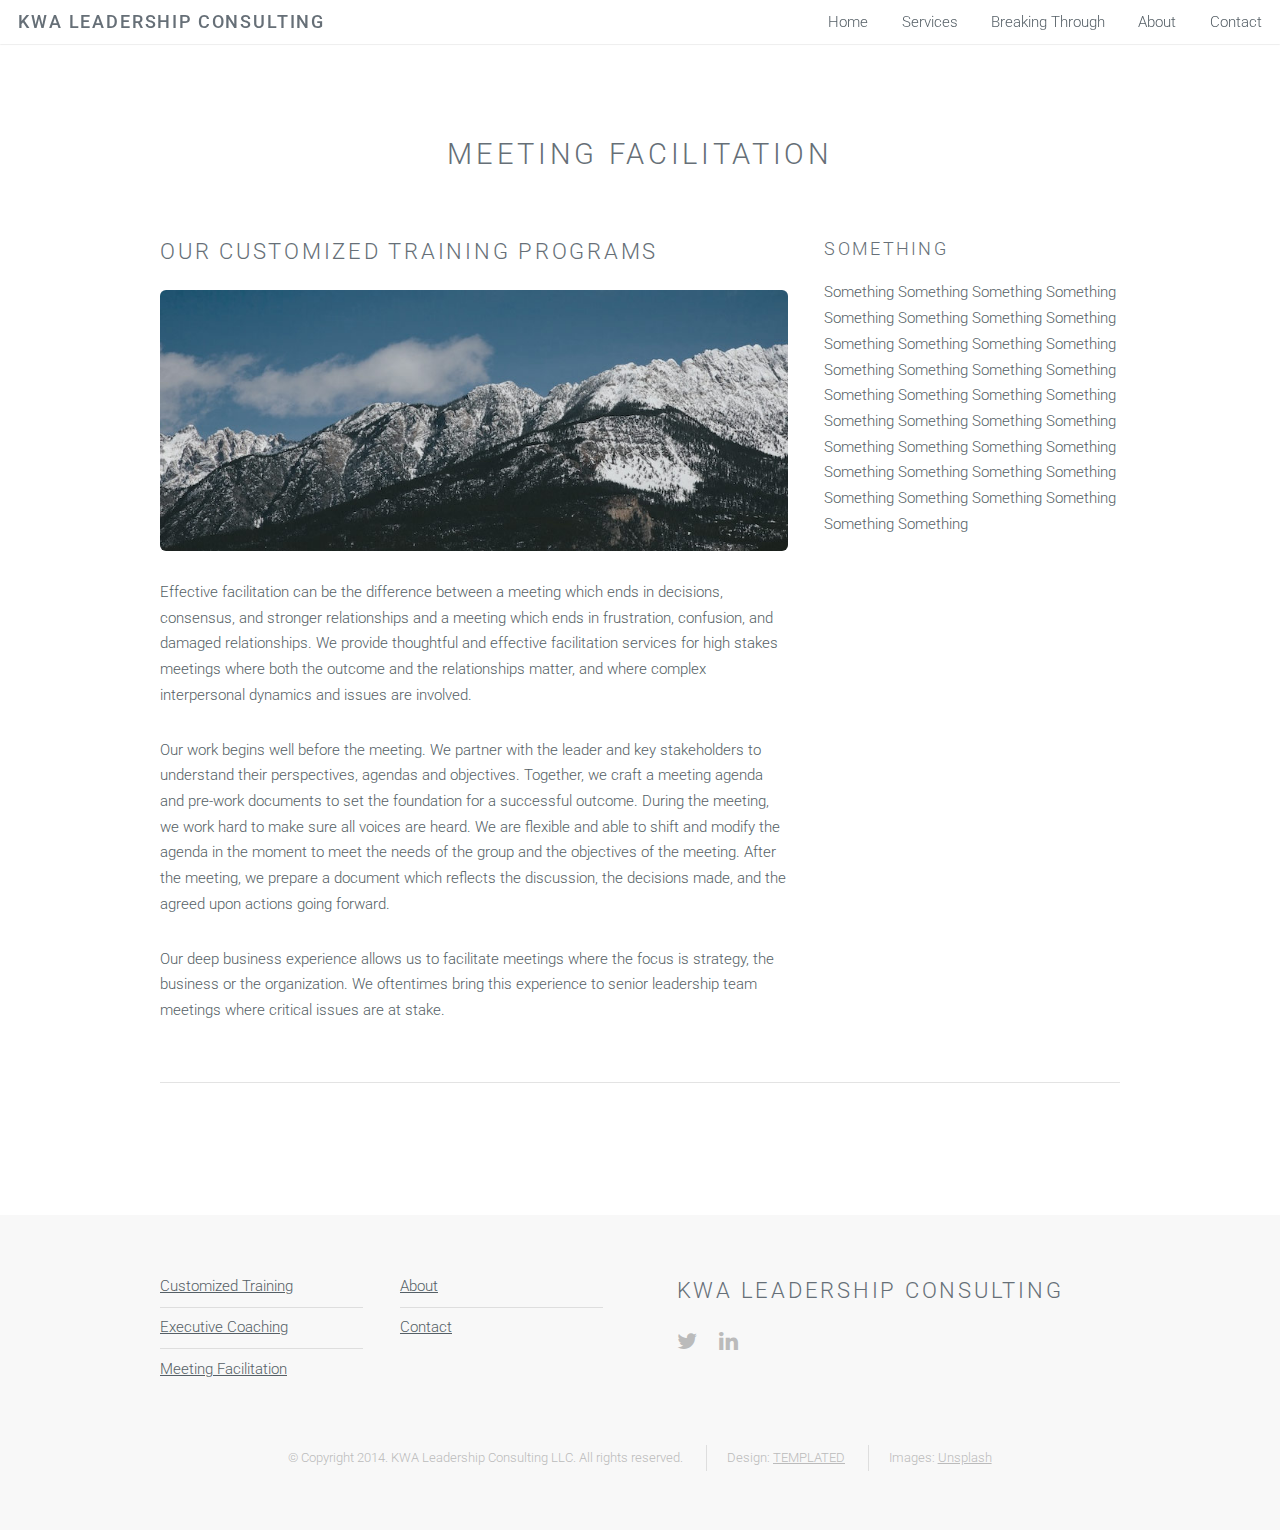
<file: meeting-facilitation.html>
<!DOCTYPE HTML>
<!--
  Ion by TEMPLATED
  templated.co @templatedco
  Released for free under the Creative Commons Attribution 3.0 license (templated.co/license)
-->
<html>
  <head>
    <title>KWA Leadership Consulting</title>
    <meta http-equiv="content-type" content="text/html; charset=utf-8" />
    <meta name="description" content="" />
    <meta name="keywords" content="" />
    <!--[if lte IE 8]><script src="js/html5shiv.js"></script><![endif]-->
    <script src="js/jquery.min.js"></script>
    <script src="js/skel.min.js"></script>
    <script src="js/skel-layers.min.js"></script>
    <script src="js/init.js"></script>
    <noscript>
      <link rel="stylesheet" href="css/skel.css" />
      <link rel="stylesheet" href="css/style.css" />
      <link rel="stylesheet" href="css/style-xlarge.css" />
    </noscript>
    <link rel="shortcut icon" href="images/arrows.png"/>
  </head>
  <body id="top">

    <!-- Header -->
      <header id="header" class="skel-layers-fixed">
        <h1><a href="#">KWA Leadership Consulting</a></h1>
        <nav id="nav">
          <ul>
            <li><a href="index.html">Home</a></li>
            <li><a href="services.html">Services</a></li>
            <li><a href="breaking-through.html">Breaking Through</a></li>
            <li><a href="about.html">About</a></li>
            <li><a href="contact.html">Contact</a></li>
          </ul>
        </nav>
      </header>

    <!-- Main -->
      <section id="main" class="wrapper style1">
        <header class="major">
          <h2>Meeting Facilitation</h2>
          <!-- <p>Tempus adipiscing commodo ut aliquam blandit</p> -->
        </header>
        <div class="container">
          <div class="row">
            <div class="8u">
              <section>
                <h2>Our Customized Training Programs</h2>
                <a href="#" class="image fit"><img src="images/pic03.jpg" alt="" /></a>
                <p>  Effective facilitation can be the difference between a meeting which ends in decisions, consensus, and stronger relationships and a meeting which ends in frustration, confusion, and damaged relationships.  We provide thoughtful and effective facilitation services for high stakes meetings where both the outcome and the relationships matter, and where complex interpersonal dynamics and issues are involved.  </p>

                <p>Our work begins well before the meeting.  We partner with the leader and key stakeholders to understand their perspectives, agendas and objectives.  Together, we craft a meeting agenda and pre-work documents to set the foundation for a successful outcome.  During the meeting, we work hard to make sure all voices are heard.  We are flexible and able to shift and modify the agenda in the moment to meet the needs of the group and the objectives of the meeting.  After the meeting, we prepare a document which reflects the discussion, the decisions made, and the agreed upon actions going forward.</p>

                <p>Our deep business experience allows us to facilitate meetings where the focus is strategy, the business or the organization.  We oftentimes bring this experience to senior leadership team meetings where critical issues are at stake. </p>
              </section>
            </div>
            <div class="4u">
              <section>
                <h3>Something</h3>
                <ul class="alt">
                  <li>Something Something Something Something Something Something Something Something Something Something Something Something Something Something Something Something Something Something Something Something Something Something Something Something Something Something Something Something Something Something Something Something Something Something Something Something Something Something </li>
                </ul>
              </section>
            </div>
          </div>
          <hr class="major" />
        </div>
      </section>

    <!-- Footer -->
      <footer id="footer">
        <div class="container">
          <div class="row double">
            <div class="6u">
              <div class="row collapse-at-2">
                <div class="6u">
                  <!-- <h3>Accumsan</h3> -->
                  <ul class="alt">
                    <li><a href="customized-training.html">Customized Training</a></li>
                    <li><a href="executive-coaching.html">Executive Coaching</a></li>
                    <li><a href="meeting-facilitation.html">Meeting Facilitation</a></li>
                  </ul>
                </div>
                <div class="6u">
                  <!-- <h3>Faucibus</h3> -->
                  <ul class="alt">
                    <li><a href="about.html">About</a></li>
                    <li><a href="contact.html">Contact</a></li>
                  </ul>
                </div>
              </div>
            </div>
            <div class="6u">
              <h2>KWA Leadership Consulting</h2>
              <!-- <p>Blandit nunc tempor lobortis nunc non. Mi accumsan. Justo aliquet massa adipiscing cubilia eu accumsan id. Arcu accumsan faucibus vis ultricies adipiscing ornare ut. Mi accumsan justo aliquet.</p> -->
              <ul class="icons">
                <li><a href="https://twitter.com/KarenWatai" class="icon fa-twitter"><span class="label">Twitter</span></a></li>
                <li><a href="https://www.linkedin.com/in/karen-j-watai-3baa235" class="icon fa-linkedin"><span class="label">LinkedIn</span></a></li>
                <!--<li><a href="#" class="icon fa-facebook"><span class="label">Facebook</span></a></li>
                <li><a href="#" class="icon fa-instagram"><span class="label">Instagram</span></a></li>
                <li><a href="#" class="icon fa-pinterest"><span class="label">Pinterest</span></a></li> -->
              </ul>
            </div>
          </div>
          <ul class="copyright">
            <li>&copy; Copyright 2014. KWA Leadership Consulting LLC.  All rights reserved.</li>
            <li>Design: <a href="http://templated.co">TEMPLATED</a></li>
            <li>Images: <a href="http://unsplash.com">Unsplash</a></li>
          </ul>
        </div>
      </footer>

  </body>
</html>
</file>
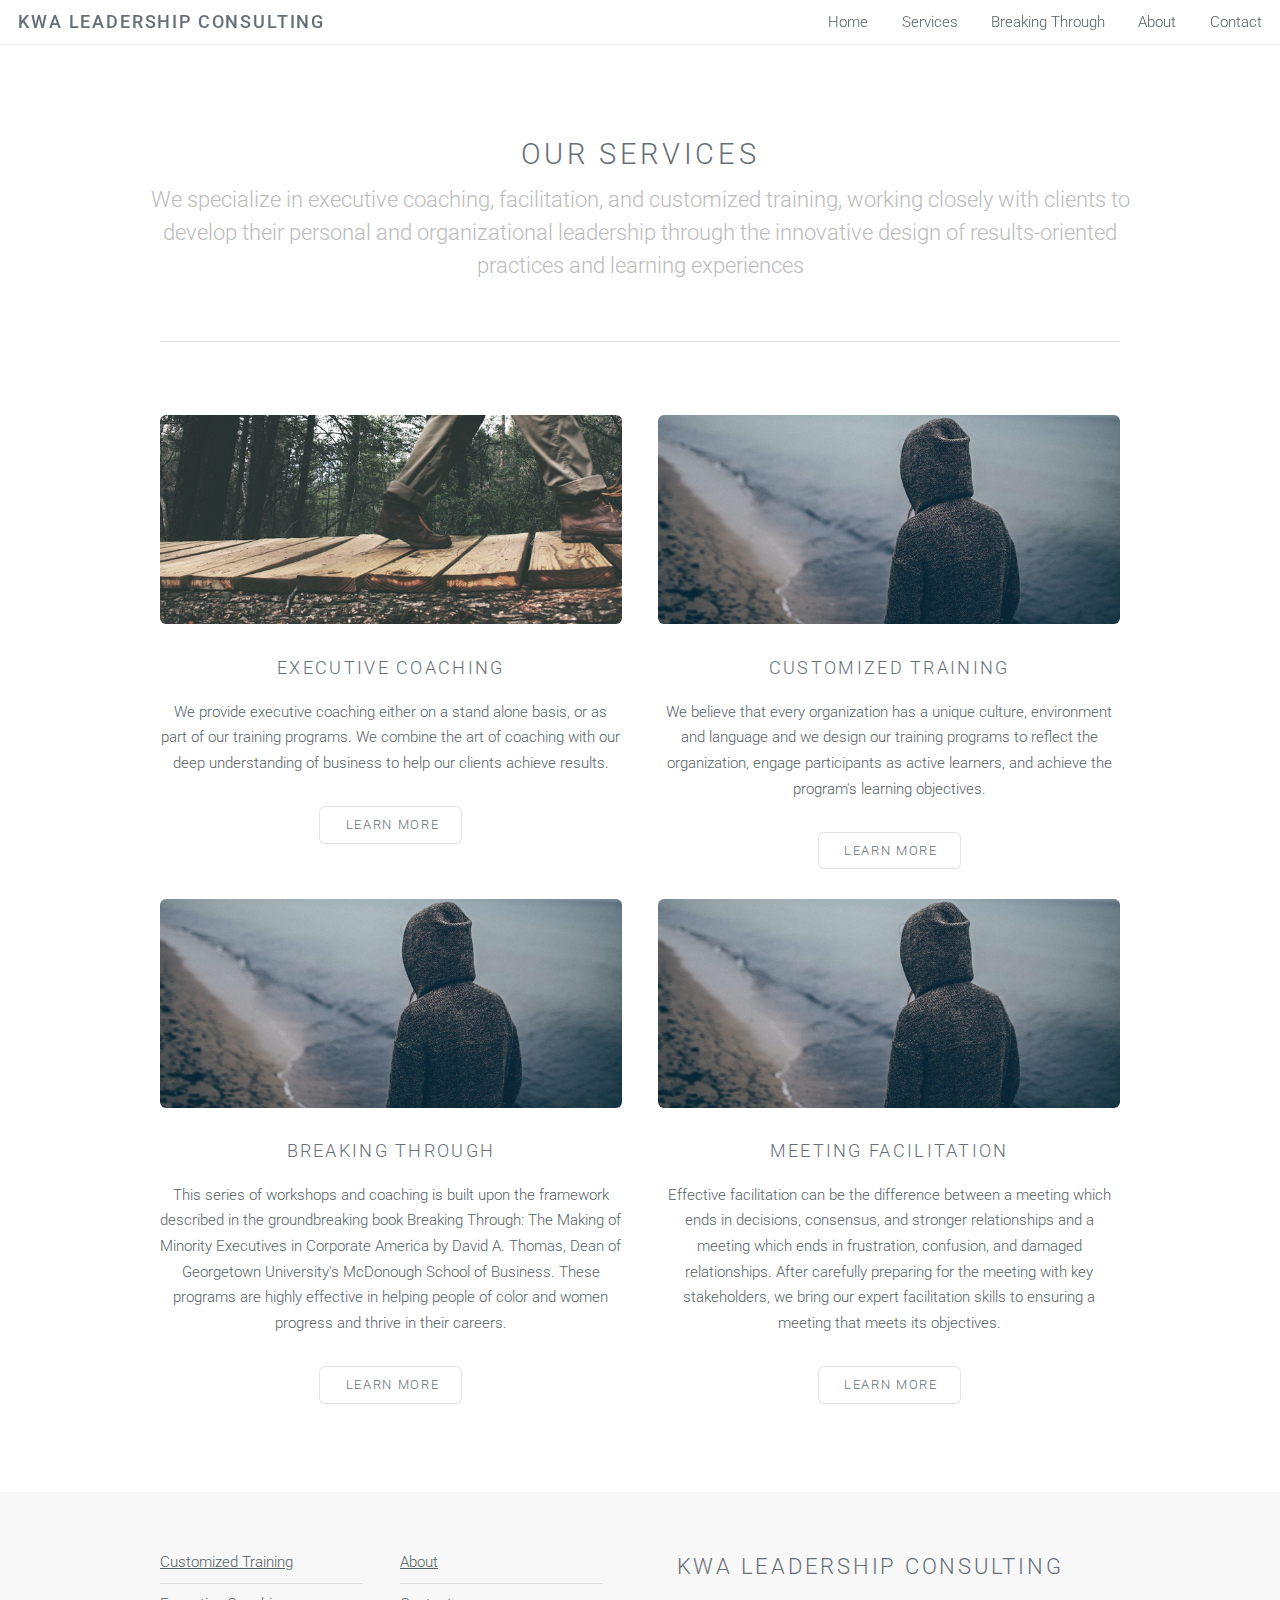
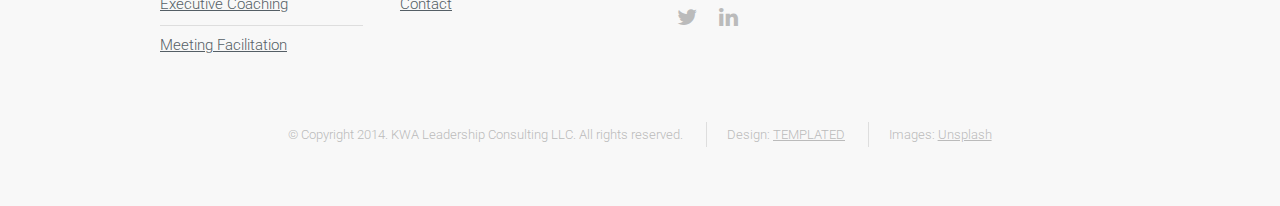
<file: services.html>
<!DOCTYPE HTML>
<!--
  Ion by TEMPLATED
  templated.co @templatedco
  Released for free under the Creative Commons Attribution 3.0 license (templated.co/license)
-->
<html>
  <head>
    <title>KWA Leadership Consulting</title>
    <meta http-equiv="content-type" content="text/html; charset=utf-8" />
    <meta name="description" content="" />
    <meta name="keywords" content="" />
    <!--[if lte IE 8]><script src="js/html5shiv.js"></script><![endif]-->
    <script src="js/jquery.min.js"></script>
    <script src="js/skel.min.js"></script>
    <script src="js/skel-layers.min.js"></script>
    <script src="js/init.js"></script>
    <noscript>
      <link rel="stylesheet" href="css/skel.css" />
      <link rel="stylesheet" href="css/style.css" />
      <link rel="stylesheet" href="css/style-xlarge.css" />
    </noscript>
    <link rel="shortcut icon" href="images/arrows.png"/>
  </head>
  <body id="top">

    <!-- Header -->
      <header id="header" class="skel-layers-fixed">
        <h1><a href="#">KWA Leadership Consulting</a></h1>
        <nav id="nav">
          <ul>
            <li><a href="index.html">Home</a></li>
            <li><a href="services.html">Services</a></li>
            <li><a href="breaking-through.html">Breaking Through</a></li>
            <li><a href="about.html">About</a></li>
            <li><a href="contact.html">Contact</a></li>
          </ul>
        </nav>
      </header>

    <!-- Main -->
      <section id="main" class="wrapper style1">
        <header class="major">
          <h2>Our Services</h2>
          <p class="width-80">We specialize in executive coaching, facilitation, and customized training, working closely with clients to develop their personal and organizational leadership through the innovative design of results-oriented practices and learning experiences</p>
        </header>
        <div class="container">
          <hr class="major" />
          <div class="row">
            <div class="6u">
              <section class="special">
                <a href="executive-coaching.html" class="image fit"><img src="images/pic01.jpg" alt="" /></a>
                <h3>Executive Coaching</h3>
                <p>We provide executive coaching either on a stand alone basis, or as part of our training programs. We combine the art of coaching with our deep understanding of business to help our clients achieve results.</p>
                <ul class="actions">
                  <li><a href="executive-coaching.html" class="button alt">Learn More</a></li>
                </ul>
              </section>
            </div>
            <div class="6u">
              <section class="special">
                <a href="customized-training.html" class="image fit"><img src="images/pic02.jpg" alt="" /></a>
                <h3>Customized Training</h3>
                <p>We believe that every organization has a unique culture, environment and language and we design our training programs to reflect the organization, engage participants as active learners, and achieve the program's learning objectives.</p>
                <ul class="actions">
                  <li><a href="customized-training.html" class="button alt">Learn More</a></li>
                </ul>
              </section>
            </div>
            <div class="6u">
              <section class="special">
                <a href="#" class="image fit"><img src="images/pic02.jpg" alt="" /></a>
                <h3>Breaking Through</h3>
                <p>This series of workshops and coaching is built upon the framework described in the groundbreaking book Breaking Through: The Making of Minority Executives in Corporate America by David A. Thomas, Dean of Georgetown University's McDonough School of Business.  These programs are highly effective in helping people of color and women progress and thrive in their careers.</p>
                <ul class="actions">
                  <li><a href="#" class="button alt">Learn More</a></li>
                </ul>
              </section>
            </div>
            <div class="6u">
              <section class="special">
                <a href="meeting-facilitation.html" class="image fit"><img src="images/pic02.jpg" alt="" /></a>
                <h3>Meeting Facilitation</h3>
                <p>Effective facilitation can be the difference between a meeting which ends in decisions, consensus, and stronger relationships and a meeting which ends in frustration, confusion, and damaged relationships.  After carefully preparing for the meeting with key stakeholders, we bring our expert facilitation skills to ensuring a meeting that meets its objectives.</p>
                <ul class="actions">
                  <li><a href="meeting-facilitation.html" class="button alt">Learn More</a></li>
                </ul>
              </section>
            </div>
          </div>
        </div>
      </section>

		<!-- Footer -->
			<footer id="footer">
				<div class="container">
					<div class="row double">
						<div class="6u">
							<div class="row collapse-at-2">
								<div class="6u">
									<!-- <h3>Accumsan</h3> -->
									<ul class="alt">
										<li><a href="customized-training.html">Customized Training</a></li>
										<li><a href="executive-coaching.html">Executive Coaching</a></li>
										<li><a href="meeting-facilitation.html">Meeting Facilitation</a></li>
									</ul>
								</div>
								<div class="6u">
									<!-- <h3>Faucibus</h3> -->
									<ul class="alt">
										<li><a href="about.html">About</a></li>
										<li><a href="contact.html">Contact</a></li>
									</ul>
								</div>
							</div>
						</div>
						<div class="6u">
							<h2>KWA Leadership Consulting</h2>
							<!-- <p>Blandit nunc tempor lobortis nunc non. Mi accumsan. Justo aliquet massa adipiscing cubilia eu accumsan id. Arcu accumsan faucibus vis ultricies adipiscing ornare ut. Mi accumsan justo aliquet.</p> -->
							<ul class="icons">
								<li><a href="https://twitter.com/KarenWatai" class="icon fa-twitter"><span class="label">Twitter</span></a></li>
								<li><a href="https://www.linkedin.com/in/karen-j-watai-3baa235" class="icon fa-linkedin"><span class="label">LinkedIn</span></a></li>
								<!--<li><a href="#" class="icon fa-facebook"><span class="label">Facebook</span></a></li>
								<li><a href="#" class="icon fa-instagram"><span class="label">Instagram</span></a></li>
								<li><a href="#" class="icon fa-pinterest"><span class="label">Pinterest</span></a></li> -->
							</ul>
						</div>
					</div>
					<ul class="copyright">
						<li>&copy; Copyright 2014. KWA Leadership Consulting LLC.  All rights reserved.</li>
						<li>Design: <a href="http://templated.co">TEMPLATED</a></li>
						<li>Images: <a href="http://unsplash.com">Unsplash</a></li>
					</ul>
				</div>
			</footer>

  </body>
</html>
</file>
<file: css/style-xlarge.css>
/*
	Ion by TEMPLATED
	templated.co @templatedco
	Released for free under the Creative Commons Attribution 3.0 license (templated.co/license)
*/

/* Basic */

	body, input, select, textarea {
		font-size: 12pt;
	}

/* Banner */

	#banner {
		padding: 9em 0;
	}
</file>
<file: css/skel.css>
/* Resets (http://meyerweb.com/eric/tools/css/reset/ | v2.0 | 20110126 | License: none (public domain)) */

	html,body,div,span,applet,object,iframe,h1,h2,h3,h4,h5,h6,p,blockquote,pre,a,abbr,acronym,address,big,cite,code,del,dfn,em,img,ins,kbd,q,s,samp,small,strike,strong,sub,sup,tt,var,b,u,i,center,dl,dt,dd,ol,ul,li,fieldset,form,label,legend,table,caption,tbody,tfoot,thead,tr,th,td,article,aside,canvas,details,embed,figure,figcaption,footer,header,hgroup,menu,nav,output,ruby,section,summary,time,mark,audio,video{margin:0;padding:0;border:0;font-size:100%;font:inherit;vertical-align:baseline;}article,aside,details,figcaption,figure,footer,header,hgroup,menu,nav,section{display:block;}body{line-height:1;}ol,ul{list-style:none;}blockquote,q{quotes:none;}blockquote:before,blockquote:after,q:before,q:after{content:'';content:none;}table{border-collapse:collapse;border-spacing:0;}body{-webkit-text-size-adjust:none}

/* Box Model */

	*, *:before, *:after {
		-moz-box-sizing: border-box;
		-webkit-box-sizing: border-box;
		box-sizing: border-box;
	}

/* Container */

	body {
		/* min-width: (containers) */
		min-width: 1200px;
	}

	.container {
		margin-left: auto;
		margin-right: auto;
		
		/* width: (containers) */
		width: 1200px;
	}

	/* Modifiers */
	
		.container.small {
			/* width: (containers) * 0.75; */
			width: 900px;
		}

		.container.big {
			width: 100%;

			/* max-width: (containers) * 1.25; */
			max-width: 1500px;

			/* min-width: (containers); */
			min-width: 1200px;
		}

/* Grid */

	.\31 2u { width: 100% }
	.\31 1u { width: 91.6666666667% }
	.\31 0u { width: 83.3333333333% }
	.\39 u { width: 75% }
	.\38 u { width: 66.6666666667% }
	.\37 u { width: 58.3333333333% }
	.\36 u { width: 50% }
	.\35 u { width: 41.6666666667% }
	.\34 u { width: 33.3333333333% }
	.\33 u { width: 25% }
	.\32 u { width: 16.6666666667% }
	.\31 u { width: 8.3333333333% }
	.\-11u { margin-left: 91.6666666667% }
	.\-10u { margin-left: 83.3333333333% }
	.\-9u { margin-left: 75% }
	.\-8u { margin-left: 66.6666666667% }
	.\-7u { margin-left: 58.3333333333% }
	.\-6u { margin-left: 50% }
	.\-5u { margin-left: 41.6666666667% }
	.\-4u { margin-left: 33.3333333333% }
	.\-3u { margin-left: 25% }
	.\-2u { margin-left: 16.6666666667% }
	.\-1u { margin-left: 8.3333333333% }

	/* Rows */

		.row > * {
			float: left;
		}

		.row:after {
			content: '';
			display: block;
			clear: both;
			height: 0;
		}

		.row:first-child > * {
			padding-top: 0 !important;
		}

		.row.uniform > * > :first-child {
			margin-top: 0;
		}

		.row.uniform > * > :last-child {
			margin-bottom: 0;
		}

		/* Normal */

			.row > * {
				/* padding-left: (gutters.vertical) */
				padding-left: 4em;
			}

			.row + .row > * {
				/* padding: (gutters.horizontal) 0 0 (gutters.vertical) */
				padding: 0 0 0 4em;
			}

			.row {
				/* margin-left: -(gutters.vertical) */
				margin-left: -4em;
			}

			.row + .row.uniform > * {
				/* padding: (gutters.vertical) 0 0 (gutters.vertical) */
				padding: 4em 0 0 4em;
			}

		/* Flush */

			.row.flush > * {
				padding-left: 0;
			}

			.row + .row.flush > * {
				padding: 0;
			}

			.row.flush {
				margin-left: 0;
			}

			.row + .row.uniform.flush > * {
				padding: 0;
			}

		/* Quarter */

			.row.quarter > * {
				/* padding-left: (gutters.vertical * 0.25) */
				padding-left: 1em;
			}

			.row + .row.quarter > * {
				/* padding: (gutters.horizontal * 0.25) 0 0 (gutters.vertical * 0.25) */
				padding: 0 0 0 1em;
			}

			.row.quarter {
				/* margin-left: -(gutters.vertical * 0.25) */
				margin-left: -1em;
			}

			.row + .row.uniform.quarter > * {
				/* padding: (gutters.vertical * 0.25) 0 0 (gutters.vertical * 0.25) */
				padding: 1em 0 0 1em;
			}

		/* Half */

			.row.half > * {
				/* padding-left: (gutters.vertical * 0.5) */
				padding-left: 2em;
			}

			.row + .row.half > * {
				/* padding: (gutters.horizontal * 0.5) 0 0 (gutters.vertical * 0.5) */
				padding: 0 0 0 2em;
			}

			.row.half {
				/* margin-left: -(gutters.vertical * 0.5) */
				margin-left: -2em;
			}

			.row + .row.uniform.half > * {
				/* padding: (gutters.vertical * 0.5) 0 0 (gutters.vertical * 0.5) */
				padding: 2em 0 0 2em;
			}

		/* One and (a) Half */

			.row.oneandhalf > * {
				/* padding-left: (gutters.vertical * 1.5) */
				padding-left: 6em;
			}

			.row + .row.oneandhalf > * {
				/* padding: (gutters.horizontal * 1.5) 0 0 (gutters.vertical * 1.5) */
				padding: 0 0 0 6em;
			}

			.row.oneandhalf {
				/* margin-left: -(gutters.vertical * 1.5) */
				margin-left: -6em;
			}

			.row + .row.uniform.oneandhalf > * {
				/* padding: (gutters.vertical * 1.5) 0 0 (gutters.vertical * 1.5) */
				padding: 6em 0 0 6em;
			}

		/* Double */

			.row.double > * {
				/* padding-left: (gutters.vertical * 2) */
				padding-left: 8em;
			}

			.row + .row.double > * {
				/* padding: (gutters.horizontal * 2) 0 0 (gutters.vertical * 2) */
				padding: 0 0 0 8em;
			}

			.row.double {
				/* margin-left: -(gutters.vertical * 2) */
				margin-left: -8em;
			}

			.row + .row.uniform.double > * {
				/* padding: (gutters.vertical * 2) 0 0 (gutters.vertical * 2) */
				padding: 8em 0 0 8em;
			}
</file>
<file: css/style.css>
@charset "UTF-8";
@import url(font-awesome.min.css);
@import url("http://fonts.googleapis.com/css?family=Roboto:500,300");

/*
	Ion by TEMPLATED
	templated.co @templatedco
	Released for free under the Creative Commons Attribution 3.0 license (templated.co/license)
*/

/* Basic */

	.width-80 {
		padding-left: 10%;
		padding-right: 10%;
	}

	.center {
		text-align: center;
	}

	body {
		background: #fff;
	}

	body, input, select, textarea {
		color: #555f66;
		font-family: "Roboto", Helvetica, sans-serif;
		font-size: 14pt;
		font-weight: 300;
		line-height: 1.75em;
	}

	a {
		color: #629DD1;
		text-decoration: underline;
	}

		a:hover {
			text-decoration: none;
		}

	strong, b {
		color: #666f77;
		font-weight: 500;
	}

	em, i {
		font-style: italic;
	}

	p {
		margin: 0 0 2em 0;
	}

	h1, h2, h3, h4, h5, h6 {
		color: #666f77;
		font-weight: 300;
		line-height: 1em;
		margin: 0 0 1em 0;
		text-transform: uppercase;
		letter-spacing: 0.125em;
	}

		h1 a, h2 a, h3 a, h4 a, h5 a, h6 a {
			color: inherit;
			text-decoration: none;
		}

	h2 {
		font-size: 1.5em;
		line-height: 1.5em;
	}

	h3 {
		font-size: 1.25em;
		line-height: 1.5em;
	}

	h4 {
		font-size: 1em;
		line-height: 1.5em;
	}

	h5 {
		font-size: 0.9em;
		line-height: 1.5em;
	}

	h6 {
		font-size: 0.7em;
		line-height: 1.5em;
	}

	sub {
		font-size: 0.8em;
		position: relative;
		top: 0.5em;
	}

	sup {
		font-size: 0.8em;
		position: relative;
		top: -0.5em;
	}

	hr {
		border: 0;
		border-bottom: solid 1px rgba(144, 144, 144, 0.25);
		margin: 3em 0;
	}

		hr.major {
			margin: 2em 0 5em 0;
		}

	blockquote {
		border-left: solid 4px rgba(144, 144, 144, 0.25);
		font-style: italic;
		margin: 0 0 2em 0;
		padding: 0.5em 0 0.5em 2em;
	}

	code {
		background: rgba(144, 144, 144, 0.075);
		border-radius: 6px;
		border: solid 1px rgba(144, 144, 144, 0.25);
		font-family: "Courier New", monospace;
		font-size: 0.9em;
		margin: 0 0.25em;
		padding: 0.25em 0.65em;
	}

	pre {
		-webkit-overflow-scrolling: touch;
		font-family: "Courier New", monospace;
		font-size: 0.9em;
		margin: 0 0 2em 0;
		overflow-x: auto;
	}

		pre code {
			display: block;
			line-height: 1.75em;
			padding: 1em 1.5em;
		}

	.align-left {
		text-align: left;
	}

	.align-center {
		text-align: center;
	}

	.align-right {
		text-align: right;
	}

/* Section/Article */

	section.special, article.special {
		text-align: center;
	}

	header p {
		color: #bbb;
		position: relative;
		margin: 0 0 1.5em 0;
	}

	header h2 + p {
		font-size: 1.25em;
		margin-top: -1em;
		line-height: 1.5em;
	}

	header h3 + p {
		font-size: 1.1em;
		margin-top: -0.85em;
		line-height: 1.5em;
	}

	header h4 + p,
	header h5 + p,
	header h6 + p {
		font-size: 0.9em;
		margin-top: -0.75em;
		line-height: 1.5em;
	}

	header.major {
		text-align: center;
		margin: 0 0 4em 0;
	}

		header.major h2 {
			font-size: 2em;
		}

		header.major h2 + p {
			font-size: 1.5em;
			margin: -1em 0 2em 0;
		}

/* Form */

	form {
		margin: 0 0 2em 0;
	}

	label {
		color: #666f77;
		display: block;
		font-size: 0.9em;
		font-weight: 500;
		margin: 0 0 1em 0;
	}

	input[type="text"],
	input[type="password"],
	input[type="email"],
	select,
	textarea {
		-moz-appearance: none;
		-webkit-appearance: none;
		-o-appearance: none;
		-ms-appearance: none;
		appearance: none;
		background: rgba(144, 144, 144, 0.075);
		border-radius: 6px;
		border: none;
		border: solid 1px rgba(144, 144, 144, 0.25);
		color: inherit;
		display: block;
		outline: 0;
		padding: 0 1em;
		text-decoration: none;
		width: 100%;
	}

		input[type="text"]:invalid,
		input[type="password"]:invalid,
		input[type="email"]:invalid,
		select:invalid,
		textarea:invalid {
			box-shadow: none;
		}

		input[type="text"]:focus,
		input[type="password"]:focus,
		input[type="email"]:focus,
		select:focus,
		textarea:focus {
			border-color: #629DD1;
			box-shadow: 0 0 0 1px #629DD1;
		}

	.select-wrapper {
		text-decoration: none;
		display: block;
		position: relative;
	}

		.select-wrapper:before {
			content: "";
			-moz-osx-font-smoothing: grayscale;
			-webkit-font-smoothing: antialiased;
			font-family: FontAwesome;
			font-style: normal;
			font-weight: normal;
			text-transform: none !important;
		}

		.select-wrapper:before {
			color: rgba(144, 144, 144, 0.25);
			display: block;
			height: 2.75em;
			line-height: 2.75em;
			pointer-events: none;
			position: absolute;
			right: 0;
			text-align: center;
			top: 0;
			width: 2.75em;
		}

		.select-wrapper select::-ms-expand {
			display: none;
		}

	input[type="text"],
	input[type="password"],
	input[type="email"],
	select {
		height: 2.75em;
	}

	textarea {
		padding: 0.75em 1em;
	}

	input[type="checkbox"],
	input[type="radio"] {
		-moz-appearance: none;
		-webkit-appearance: none;
		-o-appearance: none;
		-ms-appearance: none;
		appearance: none;
		display: block;
		float: left;
		margin-right: -2em;
		opacity: 0;
		width: 1em;
		z-index: -1;
	}

		input[type="checkbox"] + label,
		input[type="radio"] + label {
			text-decoration: none;
			color: #555f66;
			cursor: pointer;
			display: inline-block;
			font-size: 1em;
			font-weight: 300;
			padding-left: 2.4em;
			padding-right: 0.75em;
			position: relative;
		}

			input[type="checkbox"] + label:before,
			input[type="radio"] + label:before {
				-moz-osx-font-smoothing: grayscale;
				-webkit-font-smoothing: antialiased;
				font-family: FontAwesome;
				font-style: normal;
				font-weight: normal;
				text-transform: none !important;
			}

			input[type="checkbox"] + label:before,
			input[type="radio"] + label:before {
				background: rgba(144, 144, 144, 0.075);
				border-radius: 6px;
				border: solid 1px rgba(144, 144, 144, 0.25);
				content: '';
				display: inline-block;
				height: 1.65em;
				left: 0;
				line-height: 1.58125em;
				position: absolute;
				text-align: center;
				top: 0;
				width: 1.65em;
			}

		input[type="checkbox"]:checked + label:before,
		input[type="radio"]:checked + label:before {
			background: #192024;
			border-color: #192024;
			color: #ffffff;
			content: '\f00c';
		}

		input[type="checkbox"]:focus + label:before,
		input[type="radio"]:focus + label:before {
			border-color: #629DD1;
			box-shadow: 0 0 0 1px #629DD1;
		}

	input[type="checkbox"] + label:before {
		border-radius: 6px;
	}

	input[type="radio"] + label:before {
		border-radius: 100%;
	}

	::-webkit-input-placeholder {
		color: #bbb !important;
		opacity: 1.0;
	}

	:-moz-placeholder {
		color: #bbb !important;
		opacity: 1.0;
	}

	::-moz-placeholder {
		color: #bbb !important;
		opacity: 1.0;
	}

	:-ms-input-placeholder {
		color: #bbb !important;
		opacity: 1.0;
	}

	.formerize-placeholder {
		color: #bbb !important;
		opacity: 1.0;
	}

/* Box */

	.box {
		border-radius: 6px;
		border: solid 1px rgba(144, 144, 144, 0.25);
		margin-bottom: 2em;
		padding: 3em 2em;
	}

		.box > :last-child,
		.box > :last-child > :last-child,
		.box > :last-child > :last-child > :last-child {
			margin-bottom: 0;
		}

		.box.alt {
			border: 0;
			border-radius: 0;
			padding: 0;
		}

/* Icon */

	.icon {
		text-decoration: none;
		border-bottom: none;
		position: relative;
	}

		.icon:before {
			-moz-osx-font-smoothing: grayscale;
			-webkit-font-smoothing: antialiased;
			font-family: FontAwesome;
			font-style: normal;
			font-weight: normal;
			text-transform: none !important;
		}

		.icon > .label {
			display: none;
		}

		.icon.major {
			display: inline-block;
			margin: 0 0 1.25em 0;
			color: #ffffff;
			background: #629DD1;
			width: 3em;
			height: 3em;
			font-size: 2em;
			text-align: center;
			line-height: 3em;
			border-radius: 100%;
			box-shadow: 0 0 0 10px #fff, 0 0 0 11px rgba(144, 144, 144, 0.25);
		}

/* Image */

	.image {
		border-radius: 6px;
		border: 0;
		display: inline-block;
		position: relative;
	}

		.image img {
			border-radius: 6px;
			display: block;
		}

		.image.left {
			float: left;
			padding: 0 1.5em 1em 0;
			top: 0.25em;
		}

		.image.right {
			float: right;
			padding: 0 0 1em 1.5em;
			top: 0.25em;
		}

		.image.fit {
			display: block;
			margin: 0 0 2em 0;
			width: 100%;
		}

			.image.fit img {
				display: block;
				width: 100%;
			}

/* List */

	ol {
		list-style: decimal;
		margin: 0 0 2em 0;
		padding-left: 1.25em;
	}

		ol li {
			padding-left: 0.25em;
		}

	ul {
		list-style: disc;
		margin: 0 0 2em 0;
		padding-left: 1em;
	}

		ul li {
			padding-left: 0.5em;
		}

		ul.alt {
			list-style: none;
			padding-left: 0;
		}

			ul.alt li {
				border-top: solid 1px rgba(144, 144, 144, 0.25);
				padding: 0.5em 0;
			}

				ul.alt li:first-child {
					border-top: 0;
					padding-top: 0;
				}

		ul.icons {
			cursor: default;
			list-style: none;
			padding-left: 0;
		}

			ul.icons li {
				display: inline-block;
				padding: 0 1.25em 0 0;
			}

				ul.icons li:last-child {
					padding-right: 0;
				}

				ul.icons li .icon:before {
					font-size: 1.5em;
				}

		ul.actions {
			cursor: default;
			list-style: none;
			padding-left: 0;
		}

			ul.actions li {
				display: inline-block;
				padding: 0 1em 0 0;
				vertical-align: middle;
			}

				ul.actions li:last-child {
					padding-right: 0;
				}

			ul.actions.small li {
				padding: 0 0.5em 0 0;
			}

			ul.actions.vertical li {
				display: block;
				padding: 1em 0 0 0;
			}

				ul.actions.vertical li:first-child {
					padding-top: 0;
				}

				ul.actions.vertical li > * {
					margin-bottom: 0;
				}

			ul.actions.vertical.small li {
				padding: 0.5em 0 0 0;
			}

				ul.actions.vertical.small li:first-child {
					padding-top: 0;
				}

			ul.actions.fit {
				display: table;
				margin-left: -1em;
				padding: 0;
				table-layout: fixed;
				width: calc(100% + 1em);
			}

				ul.actions.fit li {
					display: table-cell;
					padding: 0 0 0 1em;
				}

					ul.actions.fit li > * {
						margin-bottom: 0;
					}

				ul.actions.fit.small {
					margin-left: -0.5em;
					width: calc(100% + 0.5em);
				}

					ul.actions.fit.small li {
						padding: 0 0 0 0.5em;
					}

	dl {
		margin: 0 0 2em 0;
	}

/* Table */

	.table-wrapper {
		-webkit-overflow-scrolling: touch;
		overflow-x: auto;
	}

	table {
		margin: 0 0 2em 0;
		width: 100%;
	}

		table tbody tr {
			border: solid 1px rgba(144, 144, 144, 0.25);
			border-left: 0;
			border-right: 0;
		}

			table tbody tr:nth-child(2n + 1) {
				background-color: rgba(144, 144, 144, 0.075);
			}

		table td {
			padding: 0.75em 0.75em;
		}

		table th {
			color: #666f77;
			font-size: 0.9em;
			font-weight: 500;
			padding: 0 0.75em 0.75em 0.75em;
			text-align: left;
		}

		table thead {
			border-bottom: solid 2px rgba(144, 144, 144, 0.25);
		}

		table tfoot {
			border-top: solid 2px rgba(144, 144, 144, 0.25);
		}

		table.alt {
			border-collapse: separate;
		}

			table.alt tbody tr td {
				border: solid 1px rgba(144, 144, 144, 0.25);
				border-left-width: 0;
				border-top-width: 0;
			}

				table.alt tbody tr td:first-child {
					border-left-width: 1px;
				}

			table.alt tbody tr:first-child td {
				border-top-width: 1px;
			}

			table.alt thead {
				border-bottom: 0;
			}

			table.alt tfoot {
				border-top: 0;
			}

/* Button */

	input[type="submit"],
	input[type="reset"],
	input[type="button"],
	.button {
		-moz-appearance: none;
		-webkit-appearance: none;
		-o-appearance: none;
		-ms-appearance: none;
		appearance: none;
		-moz-transition: background-color 0.2s ease-in-out, color 0.2s ease-in-out;
		-webkit-transition: background-color 0.2s ease-in-out, color 0.2s ease-in-out;
		-o-transition: background-color 0.2s ease-in-out, color 0.2s ease-in-out;
		-ms-transition: background-color 0.2s ease-in-out, color 0.2s ease-in-out;
		transition: background-color 0.2s ease-in-out, color 0.2s ease-in-out;
		background-color: #192024;
		border-radius: 6px;
		border: 0;
		color: #ffffff !important;
		cursor: pointer;
		display: inline-block;
		font-weight: 300;
		text-transform: uppercase;
		letter-spacing: 0.125em;
		font-size: 0.9em;
		height: 2.85em;
		line-height: 2.85em;
		padding: 0 1.75em;
		text-align: center;
		text-decoration: none;
		white-space: nowrap;
		text-indent: 0.25em;
	}

		input[type="submit"]:hover,
		input[type="reset"]:hover,
		input[type="button"]:hover,
		.button:hover {
			background-color: #232d33;
		}

		input[type="submit"]:active,
		input[type="reset"]:active,
		input[type="button"]:active,
		.button:active {
			background-color: #0f1315;
		}

		input[type="submit"].icon,
		input[type="reset"].icon,
		input[type="button"].icon,
		.button.icon {
			padding-left: 1.35em;
		}

			input[type="submit"].icon:before,
			input[type="reset"].icon:before,
			input[type="button"].icon:before,
			.button.icon:before {
				margin-right: 0.5em;
			}

		input[type="submit"].fit,
		input[type="reset"].fit,
		input[type="button"].fit,
		.button.fit {
			display: block;
			margin: 0 0 1em 0;
			width: 100%;
		}

		input[type="submit"].small,
		input[type="reset"].small,
		input[type="button"].small,
		.button.small {
			font-size: 0.7em;
		}

		input[type="submit"].big,
		input[type="reset"].big,
		input[type="button"].big,
		.button.big {
			font-size: 1.2em;
			height: 2.65em;
			line-height: 2.65em;
		}

		input[type="submit"].alt,
		input[type="reset"].alt,
		input[type="button"].alt,
		.button.alt {
			background-color: transparent;
			box-shadow: inset 0 0 0 1px rgba(144, 144, 144, 0.25);
			color: #666f77 !important;
		}

			input[type="submit"].alt:hover,
			input[type="reset"].alt:hover,
			input[type="button"].alt:hover,
			.button.alt:hover {
				background-color: rgba(144, 144, 144, 0.075);
			}

			input[type="submit"].alt:active,
			input[type="reset"].alt:active,
			input[type="button"].alt:active,
			.button.alt:active {
				background-color: rgba(144, 144, 144, 0.2);
			}

			input[type="submit"].alt.icon:before,
			input[type="reset"].alt.icon:before,
			input[type="button"].alt.icon:before,
			.button.alt.icon:before {
				color: #bbb;
			}

		input[type="submit"].special,
		input[type="reset"].special,
		input[type="button"].special,
		.button.special {
			background-color: #629DD1;
			color: #ffffff !important;
		}

			input[type="submit"].special:hover,
			input[type="reset"].special:hover,
			input[type="button"].special:hover,
			.button.special:hover {
				background-color: #76a9d7;
			}

			input[type="submit"].special:active,
			input[type="reset"].special:active,
			input[type="button"].special:active,
			.button.special:active {
				background-color: #4e91cb;
			}

		input[type="submit"].disabled, input[type="submit"]:disabled,
		input[type="reset"].disabled,
		input[type="reset"]:disabled,
		input[type="button"].disabled,
		input[type="button"]:disabled,
		.button.disabled,
		.button:disabled {
			background-color: #555f66 !important;
			box-shadow: inset 0 -0.15em 0 0 rgba(0, 0, 0, 0.15);
			color: #fff !important;
			cursor: default;
			opacity: 0.25;
		}

/* Wrapper */

	.wrapper {
		padding: 6em 0 4em 0;
	}

		.wrapper.style1 {
			background: #fff;
			color: #555f66;
		}

		.wrapper.style2 {
			background: #192024;
			color: #c5c7c8;
		}

			.wrapper.style2 h2, .wrapper.style2 h3, .wrapper.style2 h4, .wrapper.style2 h5, .wrapper.style2 h6 {
				color: #ffffff;
			}

			.wrapper.style2 header p {
				color: #a3a5a7;
			}

			.wrapper.style2 .button.alt {
				box-shadow: inset 0 0 0 1px rgba(144, 144, 144, 0.75);
				color: #ffffff !important;
			}

				.wrapper.style2 .button.alt:hover {
					background-color: rgba(144, 144, 144, 0.275);
				}

				.wrapper.style2 .button.alt:active {
					background-color: rgba(144, 144, 144, 0.4);
				}

				.wrapper.style2 .button.alt.icon:before {
					color: #a3a5a7;
				}

/* Header */

	#skel-layers-wrapper {
		padding-top: 3em;
	}

	#header {
		background: #fff;
		color: #555f66;
		cursor: default;
		height: 3em;
		left: 0;
		line-height: 3em;
		position: fixed;
		top: 0;
		width: 100%;
		z-index: 10000;
		box-shadow: 0 0 0.1em 0 rgba(0, 0, 0, 0.25);
	}

		#header h1 {
			color: #666f77;
			font-weight: 500;
			height: inherit;
			left: 1.25em;
			line-height: inherit;
			margin: 0;
			padding: 0;
			position: absolute;
			top: 0;
		}

			#header h1 a {
				font-size: 1.25em;
			}

		#header nav {
			height: inherit;
			line-height: inherit;
			position: absolute;
			right: 1.25em;
			top: 0;
			vertical-align: middle;
		}

			#header nav > ul {
				list-style: none;
				margin: 0;
				padding-left: 0;
			}

				#header nav > ul > li {
					border-radius: 6px;
					display: inline-block;
					margin-left: 2em;
					padding-left: 0;
				}

					#header nav > ul > li a {
						-moz-transition: color 0.2s ease-in-out;
						-webkit-transition: color 0.2s ease-in-out;
						-o-transition: color 0.2s ease-in-out;
						-ms-transition: color 0.2s ease-in-out;
						transition: color 0.2s ease-in-out;
						color: #555f66;
						display: inline-block;
						text-decoration: none;
					}

						#header nav > ul > li a:hover {
							color: #629DD1;
						}

					#header nav > ul > li:first-child {
						margin-left: 0;
					}

					#header nav > ul > li .button {
						height: 2.25em;
						line-height: 2.25em;
						margin-bottom: 0;
						padding: 0 1em;
						position: relative;
						top: -0.075em;
						vertical-align: middle;
					}

		#header .container {
			position: relative;
		}

			#header .container h1 {
				left: 0;
			}

			#header .container nav {
				right: 0;
			}

/* Banner */

	#banner {
		background-color: #666666;
		background-image: url("../images/banner.jpg");
		background-size: cover;
		background-position: center center;
		background-repeat: no-repeat;
		color: #d8d8d8;
		padding: 14em 0;
		text-align: center;
		position: relative;
	}

		#banner:before {
			content: '';
			position: absolute;
			left: 0;
			top: 0;
			width: 100%;
			height: 100%;
			background: rgba(64, 72, 80, 0.25);
		}

		#banner .inner {
			position: relative;
			z-index: 1;
		}

			#banner .inner :last-child {
				margin-bottom: 0;
			}

		#banner h2, #banner h3, #banner h4, #banner h5, #banner h6 {
			color: #ffffff;
		}

		#banner .button.alt {
			box-shadow: inset 0 0 0 1px rgba(144, 144, 144, 0.75);
			color: #ffffff !important;
		}

			#banner .button.alt:hover {
				background-color: rgba(144, 144, 144, 0.275);
			}

			#banner .button.alt:active {
				background-color: rgba(144, 144, 144, 0.4);
			}

			#banner .button.alt.icon:before {
				color: #c1c1c1;
			}

		#banner .button {
			min-width: 12em;
		}

		#banner h2 {
			font-size: 3.5em;
			line-height: 1em;
			margin: 0 0 0.5em 0;
			padding: 0;
		}

		#banner p {
			font-size: 1.5em;
			margin-bottom: 2em;
		}

			#banner p a {
				color: #ffffff;
				text-decoration: none;
			}

/* Footer */

	#footer {
		background: #f8f8f8;
		padding: 4em 0 6em 0;
	}

		#footer a {
			color: inherit;
		}

		#footer .copyright {
			color: #bbb;
			font-size: 0.9em;
			margin: 2em 0 0 0;
			padding: 0;
			text-align: center;
		}

			#footer .copyright li {
				border-left: solid 1px rgba(144, 144, 144, 0.25);
				display: inline-block;
				list-style: none;
				margin-left: 1.5em;
				padding-left: 1.5em;
			}

				#footer .copyright li:first-child {
					border-left: 0;
					margin-left: 0;
					padding-left: 0;
				}

		#footer .icons a {
			color: #bbb;
		}
</file>
